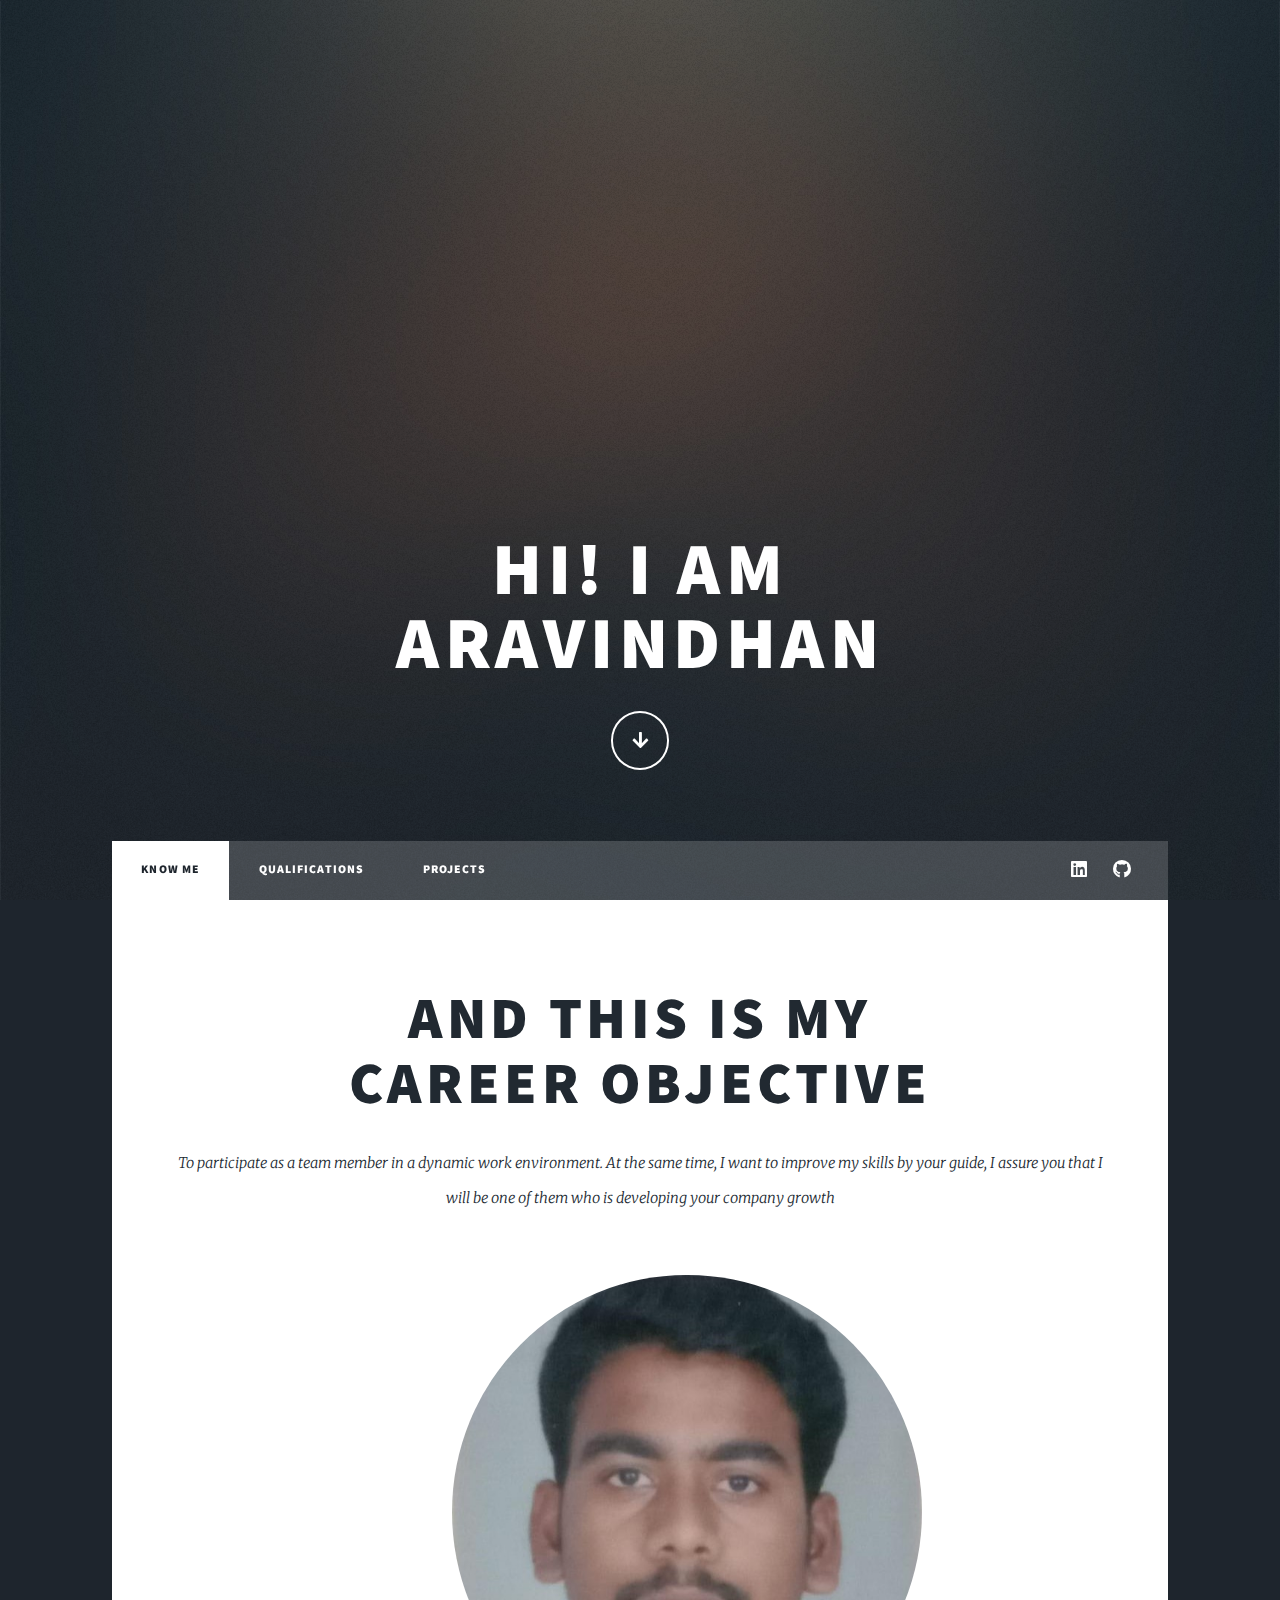
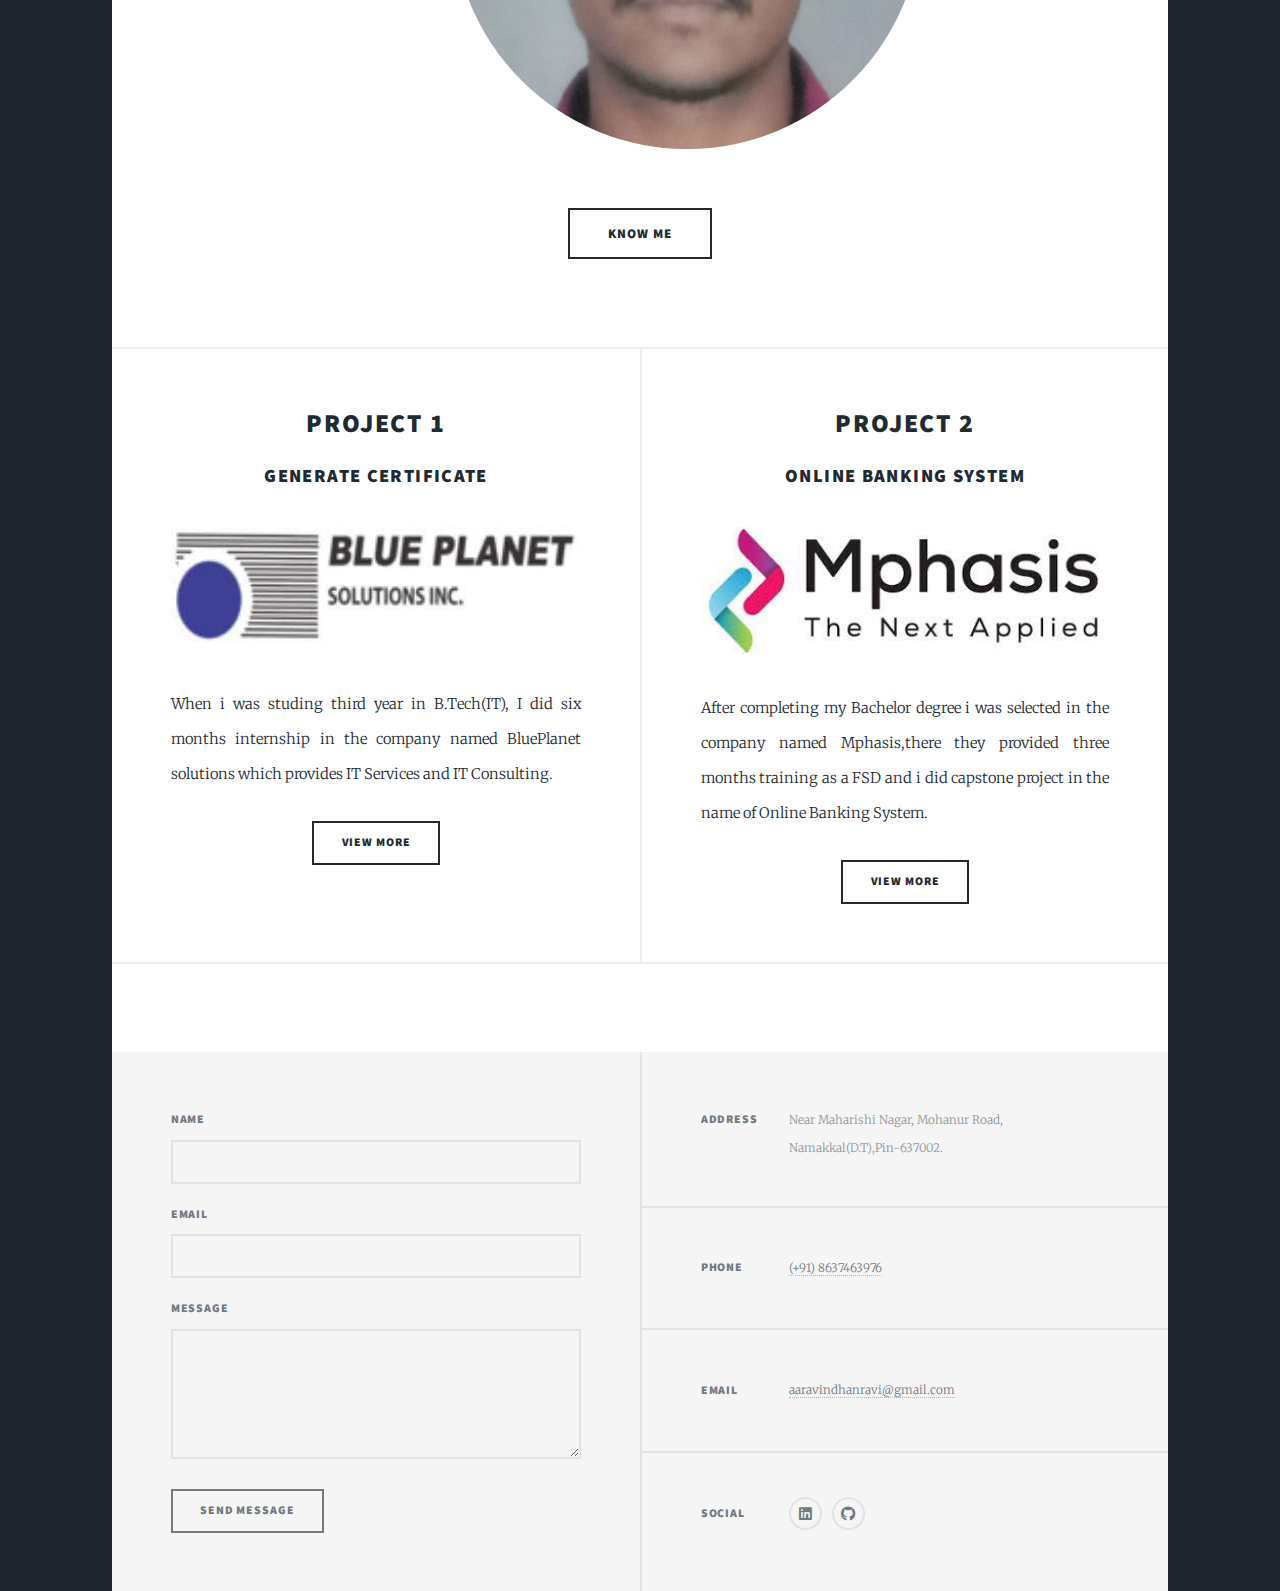
<file: index.html>
<!DOCTYPE HTML>
<!--
	Massively by HTML5 UP
	html5up.net | @ajlkn
	Free for personal and commercial use under the CCA 3.0 license (html5up.net/license)
-->
<html>
	<head>
		<title>Aravindhan Portfolio</title>
		<meta charset="utf-8" />
		<meta name="viewport" content="width=device-width, initial-scale=1, user-scalable=no" />
		<link rel="stylesheet" href="assets/css/main.css" />
		<noscript><link rel="stylesheet" href="assets/css/noscript.css" /></noscript>
	</head>
	<body class="is-preload">

		<!-- Wrapper -->
			<div id="wrapper" class="fade-in">

				<!-- Intro -->
					<div id="intro">
						<h1>Hi! I AM<br />
						Aravindhan</h1>
						<ul class="actions">
							<li><a href="#header" class="button icon solid solo fa-arrow-down scrolly">Continue</a></li>
						</ul>
					</div>

				<!-- Header -->
					<header id="header">
						<a href="index.html" class="logo">Welcome</a>
					</header>

				<!-- Nav -->
					<nav id="nav">
						<ul class="links">
							<li class="active"><a href="index.html">Know Me</a></li>
							<li><a href="generic.html">Qualifications</a></li>
							<li><a href="elements.html">Projects</a></li>
						</ul>
						<ul class="icons">
							<li><a href="https://www.linkedin.com/in/aravindhan-r-498037172" class="icon brands fa-linkedin"><span class="label">LinkedIn</span></a></li>
							<li><a href="https://github.com/Aravindhan-003" class="icon brands fa-github"><span class="label">GitHub</span></a></li>
						</ul>
					</nav>

				<!-- Main -->
					<div id="main">

						<!-- Featured Post -->
							<article class="post featured">
								<header class="major">
									<h2><a href="#">And this is My<br />
									Career Objective</a></h2>
									<p>To participate as a team member in a dynamic work environment. At the same time, I want to improve my skills by your guide, I assure you that I will be one of them who is developing your company growth</p>
								</header>
								<a href="#" class="image main"><img src="images/pic01.jpg" alt="profile_pic" /></a>
								<ul class="actions special">
									<li><a href="generic.html" class="button large">Know Me</a></li>
								</ul>
							</article>

						<!-- Posts -->
							<section class="posts">
								<article>
									<header>
										<h2><a href="#">Project 1<br /></h2>
										<h3>Generate Certificate</a></h3>
									</header>
									<a href="#" class="image fit"><img src="images/pic02.jpg" alt="company_name" /></a>
									<p>When i was studing third year in B.Tech(IT), I did six months internship in the company named BluePlanet solutions which provides IT Services and IT Consulting.</p>
									<ul class="actions special">
										<li><a href="elements.html" class="button">View More</a></li>
									</ul>
								</article>
								<article>
									<header>
										<h2><a href="#">Project 2<br /></h2>
										<h3>Online Banking System</a></h3>
									</header>
									<a href="#" class="image fit"><img src="images/pic03.jpg" alt="company_name" /></a>
									<p>After completing my Bachelor degree i was selected in the company named Mphasis,there they provided three months training as a FSD and i did capstone project in the name of Online Banking System.</p>
									<ul class="actions special">
										<li><a href="elements.html" class="button">View More</a></li>
									</ul>
								</article>
								
							</section>

						<!-- Footer -->
							<footer>
								
							</footer>

					</div>

				<!-- Footer -->
					<footer id="footer">
						<section>
							<form method="post" action="#">
								<div class="fields">
									<div class="field">
										<label for="name">Name</label>
										<input type="text" name="name" id="name" />
									</div>
									<div class="field">
										<label for="email">Email</label>
										<input type="text" name="email" id="email" />
									</div>
									<div class="field">
										<label for="message">Message</label>
										<textarea name="message" id="message" rows="3"></textarea>
									</div>
								</div>
								<ul class="actions">
									<li><input type="submit" value="Send Message" /></li>
								</ul>
							</form>
						</section>
						<section class="split contact">
							<section class="alt">
								<h3>Address</h3>
								<p>Near Maharishi Nagar, Mohanur Road,<br />
									 Namakkal(D.T),Pin-637002.</p>
							</section>
							<section>
								<h3>Phone</h3>
								<p><a href="#">(+91) 8637463976</a></p>
							</section>
							<section>
								<h3>Email</h3>
								<p><a href="#">aaravindhanravi@gmail.com</a></p>
							</section>
							<section>
								<h3>Social</h3>
								<ul class="icons alt">
									<li><a href="https://www.linkedin.com/in/aravindhan-r-498037172" class="icon brands fa-linkedin"><span class="label">LinkedIn</span></a></li>
							        <li><a href="https://github.com/Aravindhan-003" class="icon brands fa-github"><span class="label">GitHub</span></a></li>
								</ul>
							</section>
						</section>
					</footer>


			</div>

		<!-- Scripts -->
			<script src="assets/js/jquery.min.js"></script>
			<script src="assets/js/jquery.scrollex.min.js"></script>
			<script src="assets/js/jquery.scrolly.min.js"></script>
			<script src="assets/js/browser.min.js"></script>
			<script src="assets/js/breakpoints.min.js"></script>
			<script src="assets/js/util.js"></script>
			<script src="assets/js/main.js"></script>

	</body>
</html>
</file>
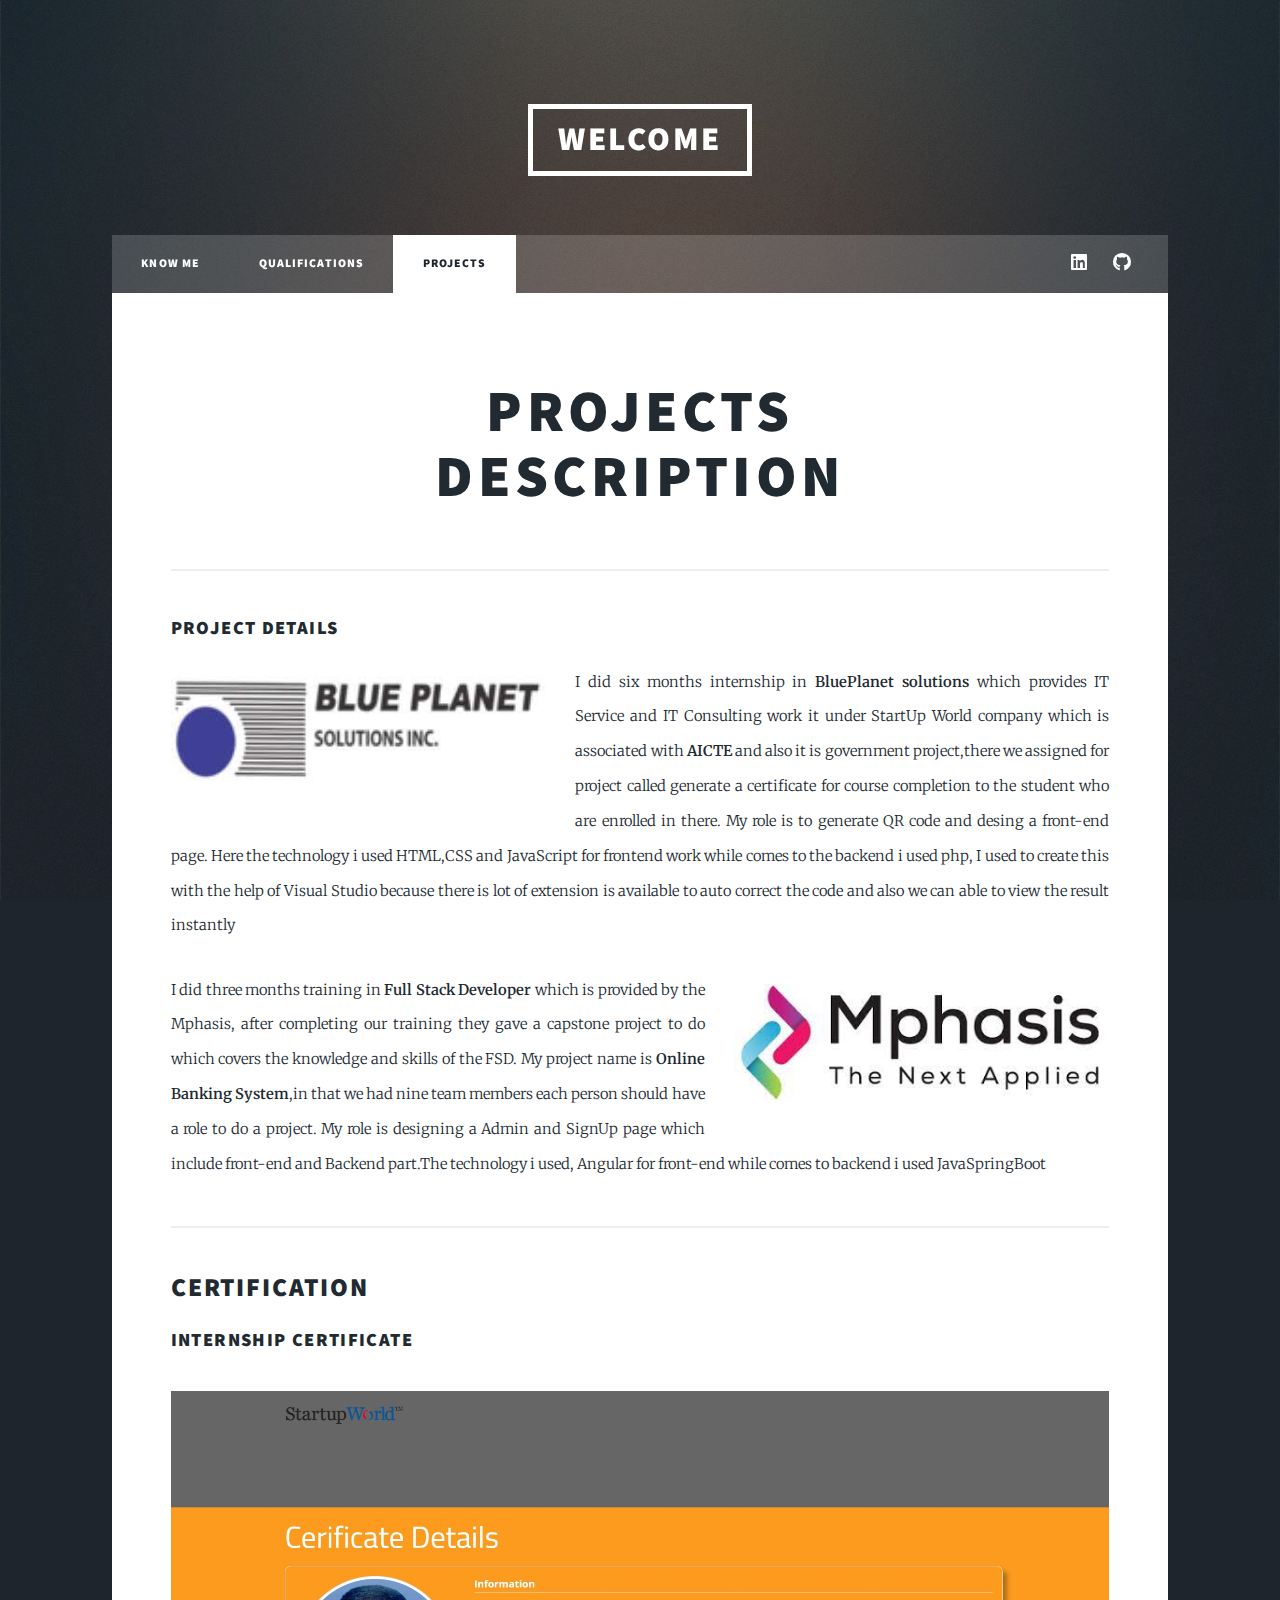
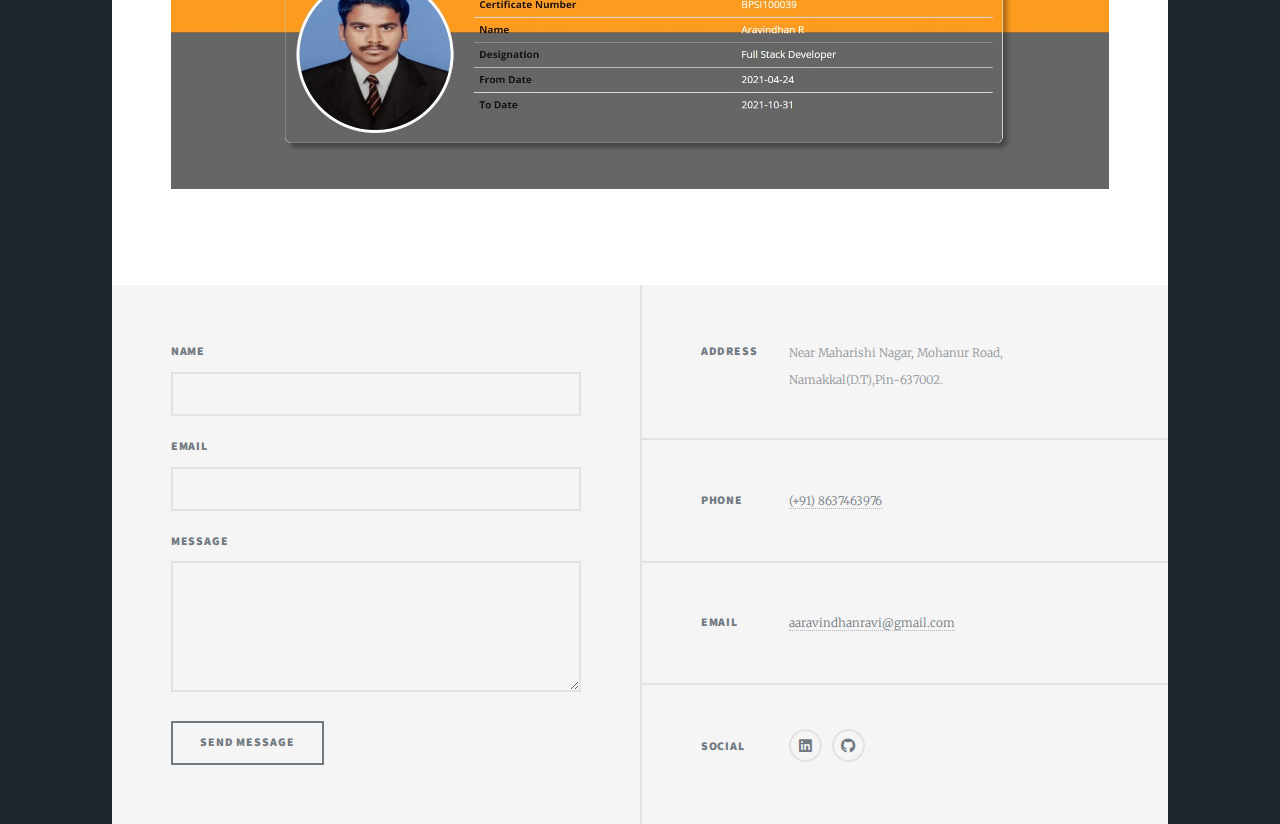
<file: elements.html>
<!DOCTYPE HTML>
<!--
	Massively by HTML5 UP
	html5up.net | @ajlkn
	Free for personal and commercial use under the CCA 3.0 license (html5up.net/license)
-->
<html>
	<head>
		<title>Project Full story</title>
		<meta charset="utf-8" />
		<meta name="viewport" content="width=device-width, initial-scale=1, user-scalable=no" />
		<link rel="stylesheet" href="assets/css/main.css" />
		<noscript><link rel="stylesheet" href="assets/css/noscript.css" /></noscript>
	</head>
	<body class="is-preload">

		<!-- Wrapper -->
			<div id="wrapper">

				<!-- Header -->
					<header id="header">
						<a href="index.html" class="logo">Welcome</a>
					</header>

				<!-- Nav -->
					<nav id="nav">
						<ul class="links">
							<li><a href="index.html">Know Me</a></li>
							<li><a href="generic.html">Qualifications</a></li>
							<li class="active"><a href="elements.html">Projects</a></li>
						</ul>
						<ul class="icons">
							<li><a href="https://www.linkedin.com/in/aravindhan-r-498037172" class="icon brands fa-linkedin"><span class="label">LinkedIn</span></a></li>
							<li><a href="https://github.com/Aravindhan-003" class="icon brands fa-github"><span class="label">GitHub</span></a></li>
						</ul>
					</nav>

				<!-- Main -->
					<div id="main">

						<!-- Post -->
							<section class="post">
								<header class="major">
									<h1>Projects<br />
									Description</h1>
								</header>
									<hr />

								<!--  -->
								
									<h3>Project Details</h3>
									<p><span class="image left"><img src="images/pic02.jpg" alt="company_name" /></span>I did six months internship in <b>BluePlanet solutions</b> which provides IT Service and IT Consulting work it under StartUp World company which is associated with <strong>AICTE</strong> and also it is government project,there we assigned for project called generate a certificate for course completion to the student who are enrolled in there. My role is to generate QR code and desing a front-end page. Here the technology i used HTML,CSS and JavaScript for frontend work while comes to the backend i used php, I used to create this with the help of Visual Studio because there is lot of extension is available to auto correct the code and also we can able to view the result instantly </p>
									<p><span class="image right"><img src="images/pic03.jpg" alt="company_name" /></span>I did three months training in <strong>Full Stack Developer</strong> which is provided by the Mphasis, after completing our training they gave a capstone project to do which covers the knowledge and skills of the FSD. My project name is <b>Online Banking System</b>,in that we had nine team members each person should have a role to do a project. My role is designing a Admin and SignUp page which include front-end and Backend part.The technology i used, Angular for front-end while comes to backend i used JavaSpringBoot</p>

									
									<hr />
									
									<!-- Image -->
									<h2>Certification</h2>

									<h3>internship Certificate</h3>
									<span class="image fit"><img src="images/pic04.jpg" alt="certificate_pic" /></span>

							</section>

					</div>

				<!-- Footer -->
					<footer id="footer">
						<section>
							<form method="post" action="#">
								<div class="fields">
									<div class="field">
										<label for="name">Name</label>
										<input type="text" name="name" id="name" />
									</div>
									<div class="field">
										<label for="email">Email</label>
										<input type="text" name="email" id="email" />
									</div>
									<div class="field">
										<label for="message">Message</label>
										<textarea name="message" id="message" rows="3"></textarea>
									</div>
								</div>
								<ul class="actions">
									<li><input type="submit" value="Send Message" /></li>
								</ul>
							</form>
						</section>
						<section class="split contact">
							<section class="alt">
								<h3>Address</h3>
								<p>Near Maharishi Nagar, Mohanur Road,<br />
									 Namakkal(D.T),Pin-637002.</p>
							</section>
							<section>
								<h3>Phone</h3>
								<p><a href="#">(+91) 8637463976</a></p>
							</section>
							<section>
								<h3>Email</h3>
								<p><a href="#">aaravindhanravi@gmail.com</a></p>
							</section>
							<section>
								<h3>Social</h3>
								<ul class="icons alt">
									<li><a href="https://www.linkedin.com/in/aravindhan-r-498037172" class="icon brands fa-linkedin"><span class="label">LinkedIn</span></a></li>
							        <li><a href="https://github.com/Aravindhan-003" class="icon brands fa-github"><span class="label">GitHub</span></a></li>
								</ul>
							</section>
						</section>
					</footer>
			</div>

		<!-- Scripts -->
			<script src="assets/js/jquery.min.js"></script>
			<script src="assets/js/jquery.scrollex.min.js"></script>
			<script src="assets/js/jquery.scrolly.min.js"></script>
			<script src="assets/js/browser.min.js"></script>
			<script src="assets/js/breakpoints.min.js"></script>
			<script src="assets/js/util.js"></script>
			<script src="assets/js/main.js"></script>

	</body>
</html>
</file>
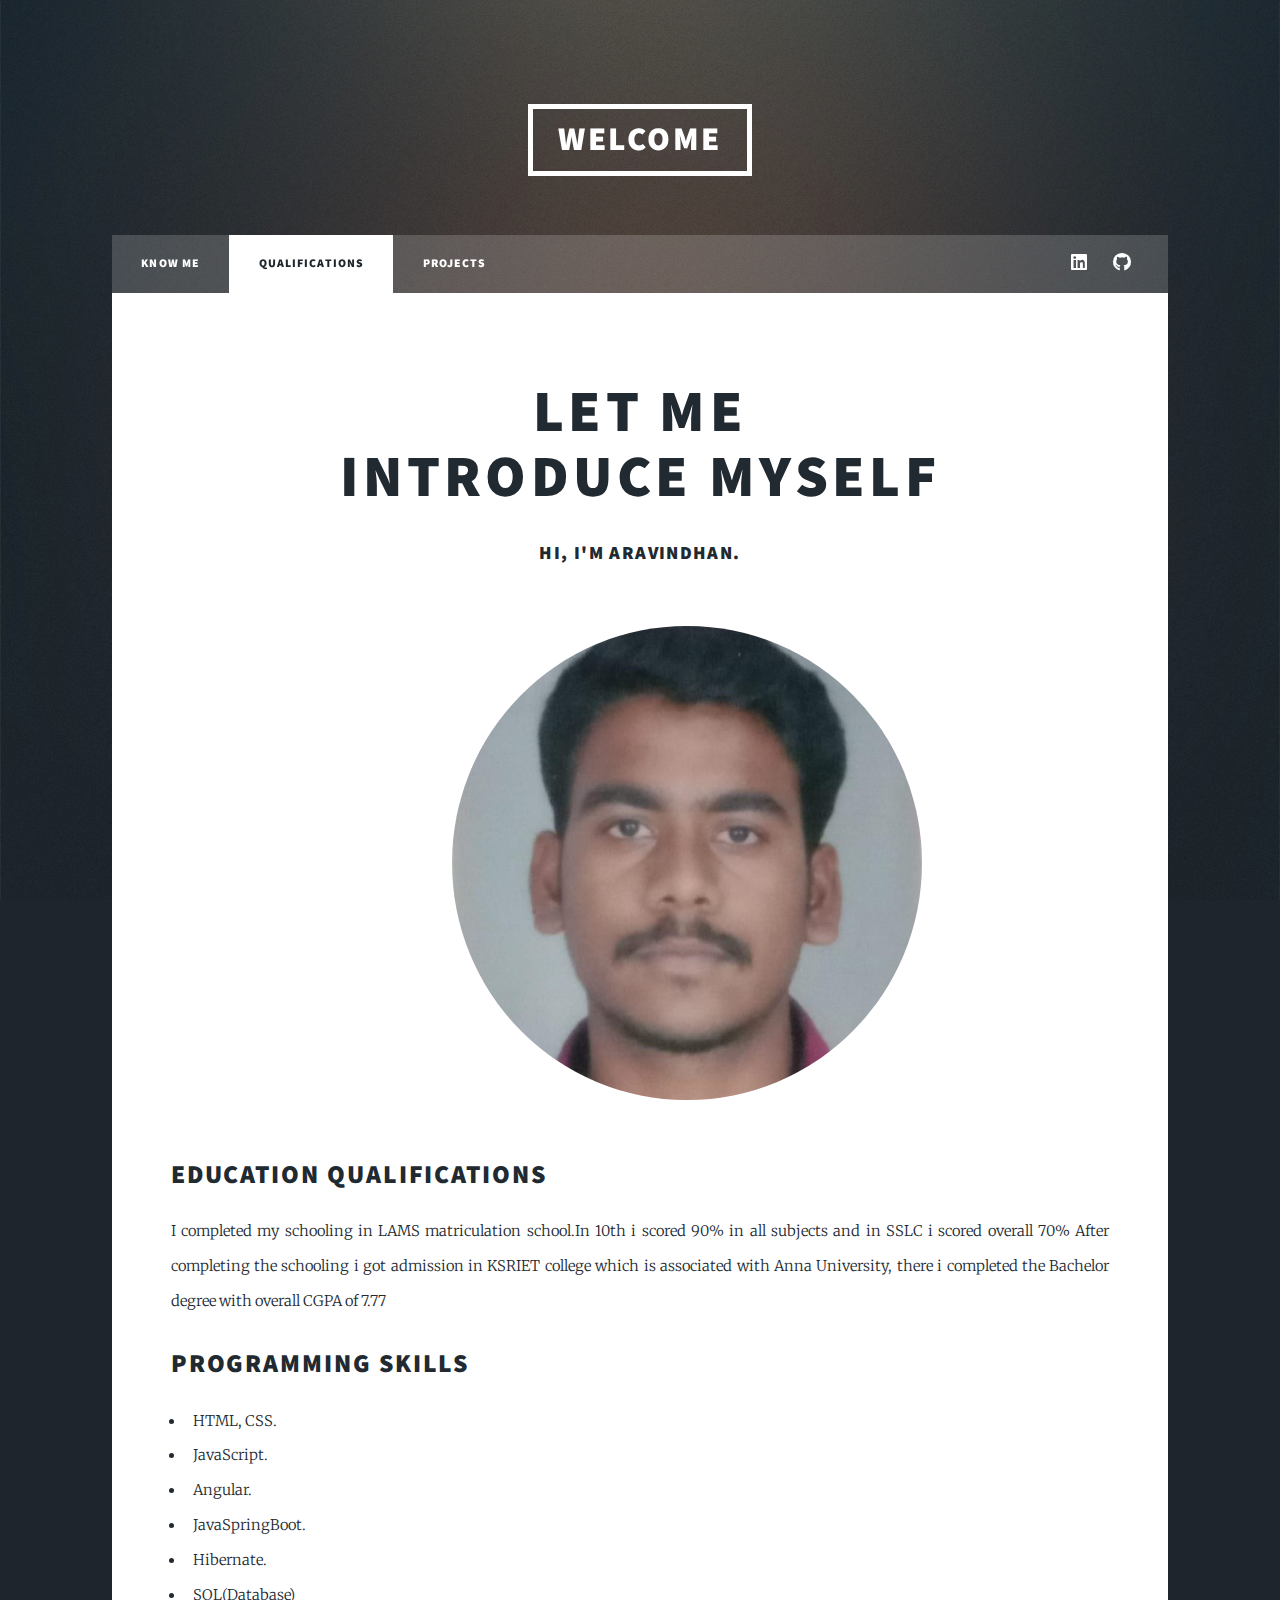
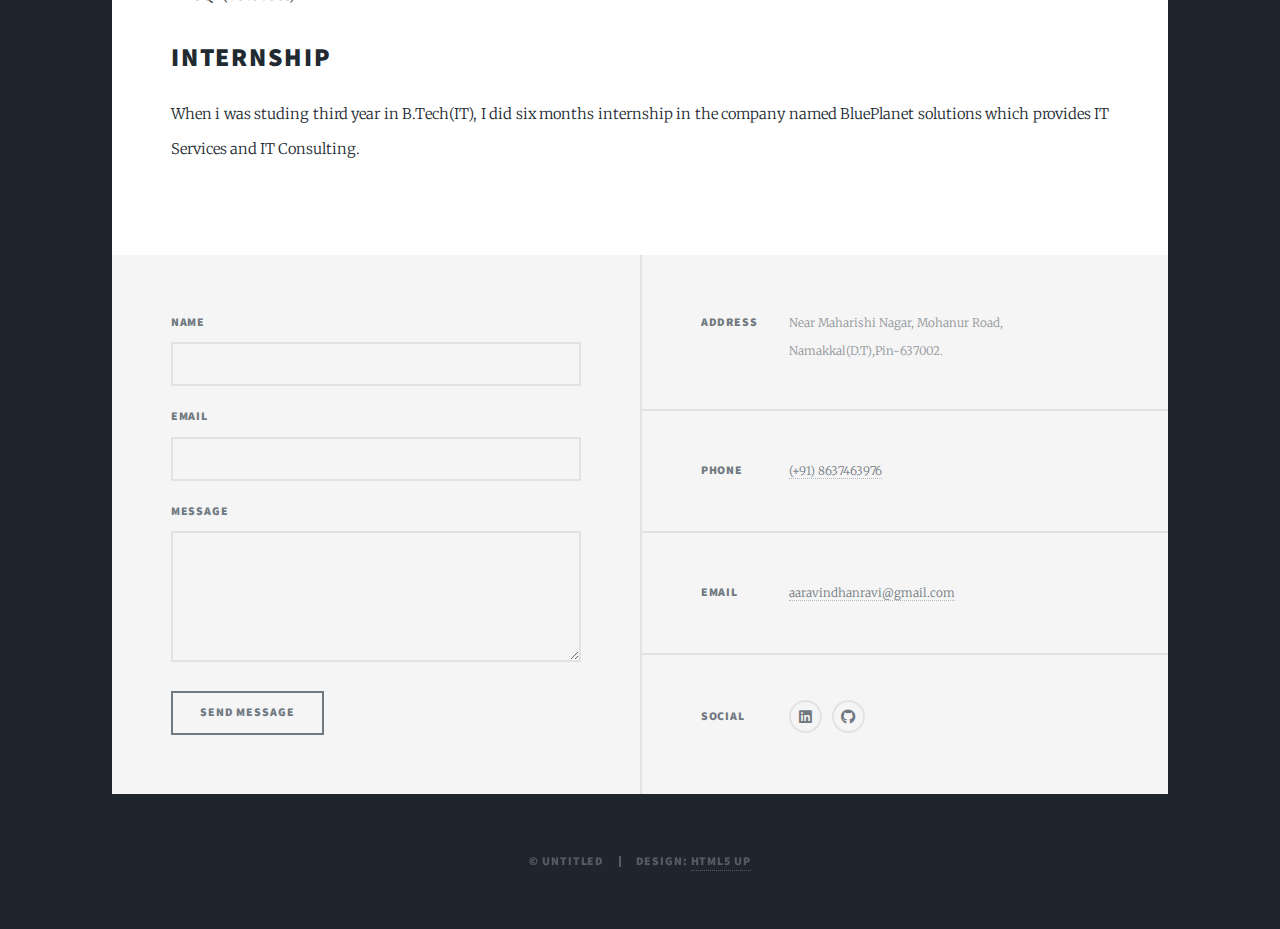
<file: generic.html>
<!DOCTYPE HTML>
<!--
	Massively by HTML5 UP
	html5up.net | @ajlkn
	Free for personal and commercial use under the CCA 3.0 license (html5up.net/license)
-->
<html>
	<head>
		<title>Generic Page - Massively by HTML5 UP</title>
		<meta charset="utf-8" />
		<meta name="viewport" content="width=device-width, initial-scale=1, user-scalable=no" />
		<link rel="stylesheet" href="assets/css/main.css" />
		<noscript><link rel="stylesheet" href="assets/css/noscript.css" /></noscript>
	</head>
	<body class="is-preload">

		<!-- Wrapper -->
			<div id="wrapper">

				<!-- Header -->
					<header id="header">
						<a href="index.html" class="logo">Welcome</a>
					</header>

				<!-- Nav -->
					<nav id="nav">
						<ul class="links">
							<li><a href="index.html">Know Me</a></li>
							<li class="active"><a href="generic.html">Qualifications</a></li>
							<li><a href="elements.html">Projects</a></li>
						</ul>
						<ul class="icons">
							<li><a href="https://www.linkedin.com/in/aravindhan-r-498037172" class="icon brands fa-linkedin"><span class="label">LinkedIn</span></a></li>
							<li><a href="https://github.com/Aravindhan-003" class="icon brands fa-github"><span class="label">GitHub</span></a></li>
						</ul>
					</nav>

				<!-- Main -->
					<div id="main">

						<!-- Post -->
							<section class="post">
								<header class="major">
									<h1>Let Me<br />
									Introduce Myself</h1>
									<h3>Hi, I'm Aravindhan.</h3>
								</header>
								<div class="image main"><img src="images/pic01.jpg" alt="" /></div>
								<h2>Education Qualifications</h2>
								<p>I completed my schooling in LAMS matriculation school.In 10th i scored 90% in all subjects and in SSLC i scored overall 70% After completing the schooling i got admission in KSRIET college which is associated with Anna University, there i completed the Bachelor degree with overall CGPA of 7.77 </p>

								<h2>Programming Skills</h2>
								<ul>
									<li>HTML, CSS.</li>
									<li>JavaScript.</li>
									<li>Angular.</li>
									<li>JavaSpringBoot.</li>
									<li>Hibernate.</li>
									<li>SQL(Database)</li>
								</ul>

								<h2>internship</h2>
								<p>When i was studing third year in B.Tech(IT), I did six months internship in the company named BluePlanet solutions which provides IT Services and IT Consulting.</p>
							</section>
<!-- -->
					</div>

				<!-- Footer -->
					<footer id="footer">
						<section>
							<form method="post" action="#">
								<div class="fields">
									<div class="field">
										<label for="name">Name</label>
										<input type="text" name="name" id="name" />
									</div>
									<div class="field">
										<label for="email">Email</label>
										<input type="text" name="email" id="email" />
									</div>
									<div class="field">
										<label for="message">Message</label>
										<textarea name="message" id="message" rows="3"></textarea>
									</div>
								</div>
								<ul class="actions">
									<li><input type="submit" value="Send Message" /></li>
								</ul>
							</form>
						</section>
						<section class="split contact">
							<section class="alt">
								<h3>Address</h3>
								<p>Near Maharishi Nagar, Mohanur Road,<br />
									 Namakkal(D.T),Pin-637002.</p>
							</section>
							<section>
								<h3>Phone</h3>
								<p><a href="#">(+91) 8637463976</a></p>
							</section>
							<section>
								<h3>Email</h3>
								<p><a href="#">aaravindhanravi@gmail.com</a></p>
							</section>
							<section>
								<h3>Social</h3>
								<ul class="icons alt">
									<li><a href="https://www.linkedin.com/in/aravindhan-r-498037172" class="icon brands fa-linkedin"><span class="label">LinkedIn</span></a></li>
							        <li><a href="https://github.com/Aravindhan-003" class="icon brands fa-github"><span class="label">GitHub</span></a></li>
								</ul>
							</section>
						</section>
					</footer>

				<!-- Copyright -->
					<div id="copyright">
						<ul><li>&copy; Untitled</li><li>Design: <a href="https://html5up.net">HTML5 UP</a></li></ul>
					</div>

			</div>

		<!-- Scripts -->
			<script src="assets/js/jquery.min.js"></script>
			<script src="assets/js/jquery.scrollex.min.js"></script>
			<script src="assets/js/jquery.scrolly.min.js"></script>
			<script src="assets/js/browser.min.js"></script>
			<script src="assets/js/breakpoints.min.js"></script>
			<script src="assets/js/util.js"></script>
			<script src="assets/js/main.js"></script>

	</body>
</html>
</file>
<file: assets/css/main.css>
@import url(fontawesome-all.min.css);
@import url("https://fonts.googleapis.com/css?family=Merriweather:300,700,300italic,700italic|Source+Sans+Pro:900");

/*
	Massively by HTML5 UP
	html5up.net | @ajlkn
	Free for personal and commercial use under the CCA 3.0 license (html5up.net/license)
*/

html, body, div, span, applet, object,
iframe, h1, h2, h3, h4, h5, h6, p, blockquote,
pre, a, abbr, acronym, address, big, cite,
code, del, dfn, em, img, ins, kbd, q, s, samp,
small, strike, strong, sub, sup, tt, var, b,
u, i, center, dl, dt, dd, ol, ul, li, fieldset,
form, label, legend, table, caption, tbody,
tfoot, thead, tr, th, td, article, aside,
canvas, details, embed, figure, figcaption,
footer, header, hgroup, menu, nav, output, ruby,
section, summary, time, mark, audio, video {
	margin: 0;
	padding: 0;
	border: 0;
	font-size: 100%;
	font: inherit;
	vertical-align: baseline;}

article, aside, details, figcaption, figure,
footer, header, hgroup, menu, nav, section {
	display: block;}

body {
	line-height: 1;
}

ol, ul {
	list-style: none;
}

blockquote, q {
	quotes: none;
}

	blockquote:before, blockquote:after, q:before, q:after {
		content: '';
		content: none;
	}

table {
	border-collapse: collapse;
	border-spacing: 0;
}

body {
	-webkit-text-size-adjust: none;
}

mark {
	background-color: transparent;
	color: inherit;
}

input::-moz-focus-inner {
	border: 0;
	padding: 0;
}

input, select, textarea {
	-moz-appearance: none;
	-webkit-appearance: none;
	-ms-appearance: none;
	appearance: none;
}

/* Basic */

	@-ms-viewport {
		width: device-width;
	}

	body {
		-ms-overflow-style: scrollbar;
	}

	@media screen and (max-width: 480px) {

		html, body {
			min-width: 320px;
		}

	}

	html {
		box-sizing: border-box;
	}

	*, *:before, *:after {
		box-sizing: inherit;
	}

	body {
		background-color: #1e252d;
	}

		body.is-preload *, body.is-preload *:before, body.is-preload *:after {
			-moz-animation: none !important;
			-webkit-animation: none !important;
			-ms-animation: none !important;
			animation: none !important;
			-moz-transition: none !important;
			-webkit-transition: none !important;
			-ms-transition: none !important;
			transition: none !important;
		}

/* Type */

	html {
		font-size: 16pt;
	}

		@media screen and (max-width: 1680px) {

			html {
				font-size: 12pt;
			}

		}

		@media screen and (max-width: 1280px) {

			html {
				font-size: 11pt;
			}

		}

		@media screen and (max-width: 360px) {

			html {
				font-size: 10pt;
			}

		}

	body {
		color: #212931;
	}

	body, input, select, textarea {
		font-family: "Merriweather", Georgia, serif;
		font-weight: 300;
		font-size: 1rem;
		line-height: 2.375;
	}

	a {
		-moz-transition: color 0.2s ease-in-out, background-color 0.2s ease-in-out, border-color 0.2s ease-in-out, box-shadow 0.2s ease-in-out;
		-webkit-transition: color 0.2s ease-in-out, background-color 0.2s ease-in-out, border-color 0.2s ease-in-out, box-shadow 0.2s ease-in-out;
		-ms-transition: color 0.2s ease-in-out, background-color 0.2s ease-in-out, border-color 0.2s ease-in-out, box-shadow 0.2s ease-in-out;
		transition: color 0.2s ease-in-out, background-color 0.2s ease-in-out, border-color 0.2s ease-in-out, box-shadow 0.2s ease-in-out;
		border-bottom: dotted 1px;
		text-decoration: none;
	}

		a:hover {
			border-bottom-color: transparent;
		}

	strong, b {
		font-weight: 600;
	}

	em, i {
		font-style: italic;
	}

	p {
		text-align: justify;
		margin: 0 0 2rem 0;
	}

	h1, h2, h3, h4, h5, h6 {
		font-family: "Source Sans Pro", Helvetica, sans-serif;
		font-weight: 900;
		line-height: 1.5;
		letter-spacing: 0.075em;
		text-transform: uppercase;
		margin: 0 0 1rem 0;
	}

		h1 a, h2 a, h3 a, h4 a, h5 a, h6 a {
			border-bottom: 0;
			color: inherit;
			text-decoration: none;
		}

	h1 {
		font-size: 4rem;
		line-height: 1.1;
		margin: 0 0 2rem 0;
	}

	h2 {
		font-size: 1.75rem;
		line-height: 1.3;
		margin: 0 0 1.5rem 0;
	}

	h3 {
		font-size: 1.25rem;
		margin: 0 0 1.5rem 0;
	}

	h4 {
		font-size: 1rem;
	}

	h5 {
		font-size: 0.9rem;
	}

	h6 {
		font-size: 0.8rem;
	}

	sub {
		font-size: 0.8rem;
		position: relative;
		top: 0.5rem;
	}

	sup {
		font-size: 0.8rem;
		position: relative;
		top: -0.5rem;
	}

	blockquote {
		border-left: solid 4px;
		font-style: italic;
		margin: 0 0 2rem 0;
		padding: 0.5rem 0 0.5rem 2rem;
	}

	code {
		border: solid 2px;
		font-family: "Courier New", monospace;
		font-size: 0.9rem;
		margin: 0 0.25rem;
		padding: 0.25rem 0.65rem;
	}

	pre {
		-webkit-overflow-scrolling: touch;
		font-family: "Courier New", monospace;
		font-size: 0.9rem;
		margin: 0 0 2rem 0;
	}

		pre code {
			display: block;
			line-height: 1.75;
			padding: 1rem 1.5rem;
			overflow-x: auto;
		}

	hr {
		border: 0;
		border-bottom: solid 2px;
		margin: 3rem 0;
	}

		hr.major {
			margin: 5rem 0;
		}

	.align-left {
		text-align: left;
	}

	.align-center {
		text-align: center;
	}

	.align-right {
		text-align: right;
	}

	input, select, textarea {
		color: #212931;
	}

	a {
		color: #212931;
		border-bottom-color: rgba(33, 41, 49, 0.5);
	}

		a:hover {
			border-bottom-color: transparent;
			color: #18bfef !important;
		}

	strong, b {
		color: #212931;
	}

	h1, h2, h3, h4, h5, h6 {
		color: #212931;
	}

	blockquote {
		border-left-color: #eeeeee;
	}

	code {
		background: rgba(220, 220, 220, 0.25);
		border-color: #eeeeee;
	}

	hr {
		border-bottom-color: #eeeeee;
	}

/* Row */

	.row {
		display: flex;
		flex-wrap: wrap;
		box-sizing: border-box;
		align-items: stretch;
	}

		.row > * {
			box-sizing: border-box;
		}

		.row.gtr-uniform > * > :last-child {
			margin-bottom: 0;
		}

		.row.aln-left {
			justify-content: flex-start;
		}

		.row.aln-center {
			justify-content: center;
		}

		.row.aln-right {
			justify-content: flex-end;
		}

		.row.aln-top {
			align-items: flex-start;
		}

		.row.aln-middle {
			align-items: center;
		}

		.row.aln-bottom {
			align-items: flex-end;
		}

		.row > .imp {
			order: -1;
		}

		.row > .col-1 {
			width: 8.33333%;
		}

		.row > .off-1 {
			margin-left: 8.33333%;
		}

		.row > .col-2 {
			width: 16.66667%;
		}

		.row > .off-2 {
			margin-left: 16.66667%;
		}

		.row > .col-3 {
			width: 25%;
		}

		.row > .off-3 {
			margin-left: 25%;
		}

		.row > .col-4 {
			width: 33.33333%;
		}

		.row > .off-4 {
			margin-left: 33.33333%;
		}

		.row > .col-5 {
			width: 41.66667%;
		}

		.row > .off-5 {
			margin-left: 41.66667%;
		}

		.row > .col-6 {
			width: 50%;
		}

		.row > .off-6 {
			margin-left: 50%;
		}

		.row > .col-7 {
			width: 58.33333%;
		}

		.row > .off-7 {
			margin-left: 58.33333%;
		}

		.row > .col-8 {
			width: 66.66667%;
		}

		.row > .off-8 {
			margin-left: 66.66667%;
		}

		.row > .col-9 {
			width: 75%;
		}

		.row > .off-9 {
			margin-left: 75%;
		}

		.row > .col-10 {
			width: 83.33333%;
		}

		.row > .off-10 {
			margin-left: 83.33333%;
		}

		.row > .col-11 {
			width: 91.66667%;
		}

		.row > .off-11 {
			margin-left: 91.66667%;
		}

		.row > .col-12 {
			width: 100%;
		}

		.row > .off-12 {
			margin-left: 100%;
		}

		.row.gtr-0 {
			margin-top: 0;
			margin-left: 0rem;
		}

			.row.gtr-0 > * {
				padding: 0 0 0 0rem;
			}

			.row.gtr-0.gtr-uniform {
				margin-top: 0rem;
			}

				.row.gtr-0.gtr-uniform > * {
					padding-top: 0rem;
				}

		.row.gtr-25 {
			margin-top: 0;
			margin-left: -0.375rem;
		}

			.row.gtr-25 > * {
				padding: 0 0 0 0.375rem;
			}

			.row.gtr-25.gtr-uniform {
				margin-top: -0.375rem;
			}

				.row.gtr-25.gtr-uniform > * {
					padding-top: 0.375rem;
				}

		.row.gtr-50 {
			margin-top: 0;
			margin-left: -0.75rem;
		}

			.row.gtr-50 > * {
				padding: 0 0 0 0.75rem;
			}

			.row.gtr-50.gtr-uniform {
				margin-top: -0.75rem;
			}

				.row.gtr-50.gtr-uniform > * {
					padding-top: 0.75rem;
				}

		.row {
			margin-top: 0;
			margin-left: -1.5rem;
		}

			.row > * {
				padding: 0 0 0 1.5rem;
			}

			.row.gtr-uniform {
				margin-top: -1.5rem;
			}

				.row.gtr-uniform > * {
					padding-top: 1.5rem;
				}

		.row.gtr-150 {
			margin-top: 0;
			margin-left: -2.25rem;
		}

			.row.gtr-150 > * {
				padding: 0 0 0 2.25rem;
			}

			.row.gtr-150.gtr-uniform {
				margin-top: -2.25rem;
			}

				.row.gtr-150.gtr-uniform > * {
					padding-top: 2.25rem;
				}

		.row.gtr-200 {
			margin-top: 0;
			margin-left: -3rem;
		}

			.row.gtr-200 > * {
				padding: 0 0 0 3rem;
			}

			.row.gtr-200.gtr-uniform {
				margin-top: -3rem;
			}

				.row.gtr-200.gtr-uniform > * {
					padding-top: 3rem;
				}

		@media screen and (max-width: 1680px) {

			.row {
				display: flex;
				flex-wrap: wrap;
				box-sizing: border-box;
				align-items: stretch;
			}

				.row > * {
					box-sizing: border-box;
				}

				.row.gtr-uniform > * > :last-child {
					margin-bottom: 0;
				}

				.row.aln-left {
					justify-content: flex-start;
				}

				.row.aln-center {
					justify-content: center;
				}

				.row.aln-right {
					justify-content: flex-end;
				}

				.row.aln-top {
					align-items: flex-start;
				}

				.row.aln-middle {
					align-items: center;
				}

				.row.aln-bottom {
					align-items: flex-end;
				}

				.row > .imp-xlarge {
					order: -1;
				}

				.row > .col-1-xlarge {
					width: 8.33333%;
				}

				.row > .off-1-xlarge {
					margin-left: 8.33333%;
				}

				.row > .col-2-xlarge {
					width: 16.66667%;
				}

				.row > .off-2-xlarge {
					margin-left: 16.66667%;
				}

				.row > .col-3-xlarge {
					width: 25%;
				}

				.row > .off-3-xlarge {
					margin-left: 25%;
				}

				.row > .col-4-xlarge {
					width: 33.33333%;
				}

				.row > .off-4-xlarge {
					margin-left: 33.33333%;
				}

				.row > .col-5-xlarge {
					width: 41.66667%;
				}

				.row > .off-5-xlarge {
					margin-left: 41.66667%;
				}

				.row > .col-6-xlarge {
					width: 50%;
				}

				.row > .off-6-xlarge {
					margin-left: 50%;
				}

				.row > .col-7-xlarge {
					width: 58.33333%;
				}

				.row > .off-7-xlarge {
					margin-left: 58.33333%;
				}

				.row > .col-8-xlarge {
					width: 66.66667%;
				}

				.row > .off-8-xlarge {
					margin-left: 66.66667%;
				}

				.row > .col-9-xlarge {
					width: 75%;
				}

				.row > .off-9-xlarge {
					margin-left: 75%;
				}

				.row > .col-10-xlarge {
					width: 83.33333%;
				}

				.row > .off-10-xlarge {
					margin-left: 83.33333%;
				}

				.row > .col-11-xlarge {
					width: 91.66667%;
				}

				.row > .off-11-xlarge {
					margin-left: 91.66667%;
				}

				.row > .col-12-xlarge {
					width: 100%;
				}

				.row > .off-12-xlarge {
					margin-left: 100%;
				}

				.row.gtr-0 {
					margin-top: 0;
					margin-left: 0rem;
				}

					.row.gtr-0 > * {
						padding: 0 0 0 0rem;
					}

					.row.gtr-0.gtr-uniform {
						margin-top: 0rem;
					}

						.row.gtr-0.gtr-uniform > * {
							padding-top: 0rem;
						}

				.row.gtr-25 {
					margin-top: 0;
					margin-left: -0.375rem;
				}

					.row.gtr-25 > * {
						padding: 0 0 0 0.375rem;
					}

					.row.gtr-25.gtr-uniform {
						margin-top: -0.375rem;
					}

						.row.gtr-25.gtr-uniform > * {
							padding-top: 0.375rem;
						}

				.row.gtr-50 {
					margin-top: 0;
					margin-left: -0.75rem;
				}

					.row.gtr-50 > * {
						padding: 0 0 0 0.75rem;
					}

					.row.gtr-50.gtr-uniform {
						margin-top: -0.75rem;
					}

						.row.gtr-50.gtr-uniform > * {
							padding-top: 0.75rem;
						}

				.row {
					margin-top: 0;
					margin-left: -1.5rem;
				}

					.row > * {
						padding: 0 0 0 1.5rem;
					}

					.row.gtr-uniform {
						margin-top: -1.5rem;
					}

						.row.gtr-uniform > * {
							padding-top: 1.5rem;
						}

				.row.gtr-150 {
					margin-top: 0;
					margin-left: -2.25rem;
				}

					.row.gtr-150 > * {
						padding: 0 0 0 2.25rem;
					}

					.row.gtr-150.gtr-uniform {
						margin-top: -2.25rem;
					}

						.row.gtr-150.gtr-uniform > * {
							padding-top: 2.25rem;
						}

				.row.gtr-200 {
					margin-top: 0;
					margin-left: -3rem;
				}

					.row.gtr-200 > * {
						padding: 0 0 0 3rem;
					}

					.row.gtr-200.gtr-uniform {
						margin-top: -3rem;
					}

						.row.gtr-200.gtr-uniform > * {
							padding-top: 3rem;
						}

		}

		@media screen and (max-width: 1280px) {

			.row {
				display: flex;
				flex-wrap: wrap;
				box-sizing: border-box;
				align-items: stretch;
			}

				.row > * {
					box-sizing: border-box;
				}

				.row.gtr-uniform > * > :last-child {
					margin-bottom: 0;
				}

				.row.aln-left {
					justify-content: flex-start;
				}

				.row.aln-center {
					justify-content: center;
				}

				.row.aln-right {
					justify-content: flex-end;
				}

				.row.aln-top {
					align-items: flex-start;
				}

				.row.aln-middle {
					align-items: center;
				}

				.row.aln-bottom {
					align-items: flex-end;
				}

				.row > .imp-large {
					order: -1;
				}

				.row > .col-1-large {
					width: 8.33333%;
				}

				.row > .off-1-large {
					margin-left: 8.33333%;
				}

				.row > .col-2-large {
					width: 16.66667%;
				}

				.row > .off-2-large {
					margin-left: 16.66667%;
				}

				.row > .col-3-large {
					width: 25%;
				}

				.row > .off-3-large {
					margin-left: 25%;
				}

				.row > .col-4-large {
					width: 33.33333%;
				}

				.row > .off-4-large {
					margin-left: 33.33333%;
				}

				.row > .col-5-large {
					width: 41.66667%;
				}

				.row > .off-5-large {
					margin-left: 41.66667%;
				}

				.row > .col-6-large {
					width: 50%;
				}

				.row > .off-6-large {
					margin-left: 50%;
				}

				.row > .col-7-large {
					width: 58.33333%;
				}

				.row > .off-7-large {
					margin-left: 58.33333%;
				}

				.row > .col-8-large {
					width: 66.66667%;
				}

				.row > .off-8-large {
					margin-left: 66.66667%;
				}

				.row > .col-9-large {
					width: 75%;
				}

				.row > .off-9-large {
					margin-left: 75%;
				}

				.row > .col-10-large {
					width: 83.33333%;
				}

				.row > .off-10-large {
					margin-left: 83.33333%;
				}

				.row > .col-11-large {
					width: 91.66667%;
				}

				.row > .off-11-large {
					margin-left: 91.66667%;
				}

				.row > .col-12-large {
					width: 100%;
				}

				.row > .off-12-large {
					margin-left: 100%;
				}

				.row.gtr-0 {
					margin-top: 0;
					margin-left: 0rem;
				}

					.row.gtr-0 > * {
						padding: 0 0 0 0rem;
					}

					.row.gtr-0.gtr-uniform {
						margin-top: 0rem;
					}

						.row.gtr-0.gtr-uniform > * {
							padding-top: 0rem;
						}

				.row.gtr-25 {
					margin-top: 0;
					margin-left: -0.375rem;
				}

					.row.gtr-25 > * {
						padding: 0 0 0 0.375rem;
					}

					.row.gtr-25.gtr-uniform {
						margin-top: -0.375rem;
					}

						.row.gtr-25.gtr-uniform > * {
							padding-top: 0.375rem;
						}

				.row.gtr-50 {
					margin-top: 0;
					margin-left: -0.75rem;
				}

					.row.gtr-50 > * {
						padding: 0 0 0 0.75rem;
					}

					.row.gtr-50.gtr-uniform {
						margin-top: -0.75rem;
					}

						.row.gtr-50.gtr-uniform > * {
							padding-top: 0.75rem;
						}

				.row {
					margin-top: 0;
					margin-left: -1.5rem;
				}

					.row > * {
						padding: 0 0 0 1.5rem;
					}

					.row.gtr-uniform {
						margin-top: -1.5rem;
					}

						.row.gtr-uniform > * {
							padding-top: 1.5rem;
						}

				.row.gtr-150 {
					margin-top: 0;
					margin-left: -2.25rem;
				}

					.row.gtr-150 > * {
						padding: 0 0 0 2.25rem;
					}

					.row.gtr-150.gtr-uniform {
						margin-top: -2.25rem;
					}

						.row.gtr-150.gtr-uniform > * {
							padding-top: 2.25rem;
						}

				.row.gtr-200 {
					margin-top: 0;
					margin-left: -3rem;
				}

					.row.gtr-200 > * {
						padding: 0 0 0 3rem;
					}

					.row.gtr-200.gtr-uniform {
						margin-top: -3rem;
					}

						.row.gtr-200.gtr-uniform > * {
							padding-top: 3rem;
						}

		}

		@media screen and (max-width: 980px) {

			.row {
				display: flex;
				flex-wrap: wrap;
				box-sizing: border-box;
				align-items: stretch;
			}

				.row > * {
					box-sizing: border-box;
				}

				.row.gtr-uniform > * > :last-child {
					margin-bottom: 0;
				}

				.row.aln-left {
					justify-content: flex-start;
				}

				.row.aln-center {
					justify-content: center;
				}

				.row.aln-right {
					justify-content: flex-end;
				}

				.row.aln-top {
					align-items: flex-start;
				}

				.row.aln-middle {
					align-items: center;
				}

				.row.aln-bottom {
					align-items: flex-end;
				}

				.row > .imp-medium {
					order: -1;
				}

				.row > .col-1-medium {
					width: 8.33333%;
				}

				.row > .off-1-medium {
					margin-left: 8.33333%;
				}

				.row > .col-2-medium {
					width: 16.66667%;
				}

				.row > .off-2-medium {
					margin-left: 16.66667%;
				}

				.row > .col-3-medium {
					width: 25%;
				}

				.row > .off-3-medium {
					margin-left: 25%;
				}

				.row > .col-4-medium {
					width: 33.33333%;
				}

				.row > .off-4-medium {
					margin-left: 33.33333%;
				}

				.row > .col-5-medium {
					width: 41.66667%;
				}

				.row > .off-5-medium {
					margin-left: 41.66667%;
				}

				.row > .col-6-medium {
					width: 50%;
				}

				.row > .off-6-medium {
					margin-left: 50%;
				}

				.row > .col-7-medium {
					width: 58.33333%;
				}

				.row > .off-7-medium {
					margin-left: 58.33333%;
				}

				.row > .col-8-medium {
					width: 66.66667%;
				}

				.row > .off-8-medium {
					margin-left: 66.66667%;
				}

				.row > .col-9-medium {
					width: 75%;
				}

				.row > .off-9-medium {
					margin-left: 75%;
				}

				.row > .col-10-medium {
					width: 83.33333%;
				}

				.row > .off-10-medium {
					margin-left: 83.33333%;
				}

				.row > .col-11-medium {
					width: 91.66667%;
				}

				.row > .off-11-medium {
					margin-left: 91.66667%;
				}

				.row > .col-12-medium {
					width: 100%;
				}

				.row > .off-12-medium {
					margin-left: 100%;
				}

				.row.gtr-0 {
					margin-top: 0;
					margin-left: 0rem;
				}

					.row.gtr-0 > * {
						padding: 0 0 0 0rem;
					}

					.row.gtr-0.gtr-uniform {
						margin-top: 0rem;
					}

						.row.gtr-0.gtr-uniform > * {
							padding-top: 0rem;
						}

				.row.gtr-25 {
					margin-top: 0;
					margin-left: -0.375rem;
				}

					.row.gtr-25 > * {
						padding: 0 0 0 0.375rem;
					}

					.row.gtr-25.gtr-uniform {
						margin-top: -0.375rem;
					}

						.row.gtr-25.gtr-uniform > * {
							padding-top: 0.375rem;
						}

				.row.gtr-50 {
					margin-top: 0;
					margin-left: -0.75rem;
				}

					.row.gtr-50 > * {
						padding: 0 0 0 0.75rem;
					}

					.row.gtr-50.gtr-uniform {
						margin-top: -0.75rem;
					}

						.row.gtr-50.gtr-uniform > * {
							padding-top: 0.75rem;
						}

				.row {
					margin-top: 0;
					margin-left: -1.5rem;
				}

					.row > * {
						padding: 0 0 0 1.5rem;
					}

					.row.gtr-uniform {
						margin-top: -1.5rem;
					}

						.row.gtr-uniform > * {
							padding-top: 1.5rem;
						}

				.row.gtr-150 {
					margin-top: 0;
					margin-left: -2.25rem;
				}

					.row.gtr-150 > * {
						padding: 0 0 0 2.25rem;
					}

					.row.gtr-150.gtr-uniform {
						margin-top: -2.25rem;
					}

						.row.gtr-150.gtr-uniform > * {
							padding-top: 2.25rem;
						}

				.row.gtr-200 {
					margin-top: 0;
					margin-left: -3rem;
				}

					.row.gtr-200 > * {
						padding: 0 0 0 3rem;
					}

					.row.gtr-200.gtr-uniform {
						margin-top: -3rem;
					}

						.row.gtr-200.gtr-uniform > * {
							padding-top: 3rem;
						}

		}

		@media screen and (max-width: 736px) {

			.row {
				display: flex;
				flex-wrap: wrap;
				box-sizing: border-box;
				align-items: stretch;
			}

				.row > * {
					box-sizing: border-box;
				}

				.row.gtr-uniform > * > :last-child {
					margin-bottom: 0;
				}

				.row.aln-left {
					justify-content: flex-start;
				}

				.row.aln-center {
					justify-content: center;
				}

				.row.aln-right {
					justify-content: flex-end;
				}

				.row.aln-top {
					align-items: flex-start;
				}

				.row.aln-middle {
					align-items: center;
				}

				.row.aln-bottom {
					align-items: flex-end;
				}

				.row > .imp-small {
					order: -1;
				}

				.row > .col-1-small {
					width: 8.33333%;
				}

				.row > .off-1-small {
					margin-left: 8.33333%;
				}

				.row > .col-2-small {
					width: 16.66667%;
				}

				.row > .off-2-small {
					margin-left: 16.66667%;
				}

				.row > .col-3-small {
					width: 25%;
				}

				.row > .off-3-small {
					margin-left: 25%;
				}

				.row > .col-4-small {
					width: 33.33333%;
				}

				.row > .off-4-small {
					margin-left: 33.33333%;
				}

				.row > .col-5-small {
					width: 41.66667%;
				}

				.row > .off-5-small {
					margin-left: 41.66667%;
				}

				.row > .col-6-small {
					width: 50%;
				}

				.row > .off-6-small {
					margin-left: 50%;
				}

				.row > .col-7-small {
					width: 58.33333%;
				}

				.row > .off-7-small {
					margin-left: 58.33333%;
				}

				.row > .col-8-small {
					width: 66.66667%;
				}

				.row > .off-8-small {
					margin-left: 66.66667%;
				}

				.row > .col-9-small {
					width: 75%;
				}

				.row > .off-9-small {
					margin-left: 75%;
				}

				.row > .col-10-small {
					width: 83.33333%;
				}

				.row > .off-10-small {
					margin-left: 83.33333%;
				}

				.row > .col-11-small {
					width: 91.66667%;
				}

				.row > .off-11-small {
					margin-left: 91.66667%;
				}

				.row > .col-12-small {
					width: 100%;
				}

				.row > .off-12-small {
					margin-left: 100%;
				}

				.row.gtr-0 {
					margin-top: 0;
					margin-left: 0rem;
				}

					.row.gtr-0 > * {
						padding: 0 0 0 0rem;
					}

					.row.gtr-0.gtr-uniform {
						margin-top: 0rem;
					}

						.row.gtr-0.gtr-uniform > * {
							padding-top: 0rem;
						}

				.row.gtr-25 {
					margin-top: 0;
					margin-left: -0.375rem;
				}

					.row.gtr-25 > * {
						padding: 0 0 0 0.375rem;
					}

					.row.gtr-25.gtr-uniform {
						margin-top: -0.375rem;
					}

						.row.gtr-25.gtr-uniform > * {
							padding-top: 0.375rem;
						}

				.row.gtr-50 {
					margin-top: 0;
					margin-left: -0.75rem;
				}

					.row.gtr-50 > * {
						padding: 0 0 0 0.75rem;
					}

					.row.gtr-50.gtr-uniform {
						margin-top: -0.75rem;
					}

						.row.gtr-50.gtr-uniform > * {
							padding-top: 0.75rem;
						}

				.row {
					margin-top: 0;
					margin-left: -1.5rem;
				}

					.row > * {
						padding: 0 0 0 1.5rem;
					}

					.row.gtr-uniform {
						margin-top: -1.5rem;
					}

						.row.gtr-uniform > * {
							padding-top: 1.5rem;
						}

				.row.gtr-150 {
					margin-top: 0;
					margin-left: -2.25rem;
				}

					.row.gtr-150 > * {
						padding: 0 0 0 2.25rem;
					}

					.row.gtr-150.gtr-uniform {
						margin-top: -2.25rem;
					}

						.row.gtr-150.gtr-uniform > * {
							padding-top: 2.25rem;
						}

				.row.gtr-200 {
					margin-top: 0;
					margin-left: -3rem;
				}

					.row.gtr-200 > * {
						padding: 0 0 0 3rem;
					}

					.row.gtr-200.gtr-uniform {
						margin-top: -3rem;
					}

						.row.gtr-200.gtr-uniform > * {
							padding-top: 3rem;
						}

		}

		@media screen and (max-width: 480px) {

			.row {
				display: flex;
				flex-wrap: wrap;
				box-sizing: border-box;
				align-items: stretch;
			}

				.row > * {
					box-sizing: border-box;
				}

				.row.gtr-uniform > * > :last-child {
					margin-bottom: 0;
				}

				.row.aln-left {
					justify-content: flex-start;
				}

				.row.aln-center {
					justify-content: center;
				}

				.row.aln-right {
					justify-content: flex-end;
				}

				.row.aln-top {
					align-items: flex-start;
				}

				.row.aln-middle {
					align-items: center;
				}

				.row.aln-bottom {
					align-items: flex-end;
				}

				.row > .imp-xsmall {
					order: -1;
				}

				.row > .col-1-xsmall {
					width: 8.33333%;
				}

				.row > .off-1-xsmall {
					margin-left: 8.33333%;
				}

				.row > .col-2-xsmall {
					width: 16.66667%;
				}

				.row > .off-2-xsmall {
					margin-left: 16.66667%;
				}

				.row > .col-3-xsmall {
					width: 25%;
				}

				.row > .off-3-xsmall {
					margin-left: 25%;
				}

				.row > .col-4-xsmall {
					width: 33.33333%;
				}

				.row > .off-4-xsmall {
					margin-left: 33.33333%;
				}

				.row > .col-5-xsmall {
					width: 41.66667%;
				}

				.row > .off-5-xsmall {
					margin-left: 41.66667%;
				}

				.row > .col-6-xsmall {
					width: 50%;
				}

				.row > .off-6-xsmall {
					margin-left: 50%;
				}

				.row > .col-7-xsmall {
					width: 58.33333%;
				}

				.row > .off-7-xsmall {
					margin-left: 58.33333%;
				}

				.row > .col-8-xsmall {
					width: 66.66667%;
				}

				.row > .off-8-xsmall {
					margin-left: 66.66667%;
				}

				.row > .col-9-xsmall {
					width: 75%;
				}

				.row > .off-9-xsmall {
					margin-left: 75%;
				}

				.row > .col-10-xsmall {
					width: 83.33333%;
				}

				.row > .off-10-xsmall {
					margin-left: 83.33333%;
				}

				.row > .col-11-xsmall {
					width: 91.66667%;
				}

				.row > .off-11-xsmall {
					margin-left: 91.66667%;
				}

				.row > .col-12-xsmall {
					width: 100%;
				}

				.row > .off-12-xsmall {
					margin-left: 100%;
				}

				.row.gtr-0 {
					margin-top: 0;
					margin-left: 0rem;
				}

					.row.gtr-0 > * {
						padding: 0 0 0 0rem;
					}

					.row.gtr-0.gtr-uniform {
						margin-top: 0rem;
					}

						.row.gtr-0.gtr-uniform > * {
							padding-top: 0rem;
						}

				.row.gtr-25 {
					margin-top: 0;
					margin-left: -0.375rem;
				}

					.row.gtr-25 > * {
						padding: 0 0 0 0.375rem;
					}

					.row.gtr-25.gtr-uniform {
						margin-top: -0.375rem;
					}

						.row.gtr-25.gtr-uniform > * {
							padding-top: 0.375rem;
						}

				.row.gtr-50 {
					margin-top: 0;
					margin-left: -0.75rem;
				}

					.row.gtr-50 > * {
						padding: 0 0 0 0.75rem;
					}

					.row.gtr-50.gtr-uniform {
						margin-top: -0.75rem;
					}

						.row.gtr-50.gtr-uniform > * {
							padding-top: 0.75rem;
						}

				.row {
					margin-top: 0;
					margin-left: -1.5rem;
				}

					.row > * {
						padding: 0 0 0 1.5rem;
					}

					.row.gtr-uniform {
						margin-top: -1.5rem;
					}

						.row.gtr-uniform > * {
							padding-top: 1.5rem;
						}

				.row.gtr-150 {
					margin-top: 0;
					margin-left: -2.25rem;
				}

					.row.gtr-150 > * {
						padding: 0 0 0 2.25rem;
					}

					.row.gtr-150.gtr-uniform {
						margin-top: -2.25rem;
					}

						.row.gtr-150.gtr-uniform > * {
							padding-top: 2.25rem;
						}

				.row.gtr-200 {
					margin-top: 0;
					margin-left: -3rem;
				}

					.row.gtr-200 > * {
						padding: 0 0 0 3rem;
					}

					.row.gtr-200.gtr-uniform {
						margin-top: -3rem;
					}

						.row.gtr-200.gtr-uniform > * {
							padding-top: 3rem;
						}

		}

		@media screen and (max-width: 360px) {

			.row {
				display: flex;
				flex-wrap: wrap;
				box-sizing: border-box;
				align-items: stretch;
			}

				.row > * {
					box-sizing: border-box;
				}

				.row.gtr-uniform > * > :last-child {
					margin-bottom: 0;
				}

				.row.aln-left {
					justify-content: flex-start;
				}

				.row.aln-center {
					justify-content: center;
				}

				.row.aln-right {
					justify-content: flex-end;
				}

				.row.aln-top {
					align-items: flex-start;
				}

				.row.aln-middle {
					align-items: center;
				}

				.row.aln-bottom {
					align-items: flex-end;
				}

				.row > .imp-xxsmall {
					order: -1;
				}

				.row > .col-1-xxsmall {
					width: 8.33333%;
				}

				.row > .off-1-xxsmall {
					margin-left: 8.33333%;
				}

				.row > .col-2-xxsmall {
					width: 16.66667%;
				}

				.row > .off-2-xxsmall {
					margin-left: 16.66667%;
				}

				.row > .col-3-xxsmall {
					width: 25%;
				}

				.row > .off-3-xxsmall {
					margin-left: 25%;
				}

				.row > .col-4-xxsmall {
					width: 33.33333%;
				}

				.row > .off-4-xxsmall {
					margin-left: 33.33333%;
				}

				.row > .col-5-xxsmall {
					width: 41.66667%;
				}

				.row > .off-5-xxsmall {
					margin-left: 41.66667%;
				}

				.row > .col-6-xxsmall {
					width: 50%;
				}

				.row > .off-6-xxsmall {
					margin-left: 50%;
				}

				.row > .col-7-xxsmall {
					width: 58.33333%;
				}

				.row > .off-7-xxsmall {
					margin-left: 58.33333%;
				}

				.row > .col-8-xxsmall {
					width: 66.66667%;
				}

				.row > .off-8-xxsmall {
					margin-left: 66.66667%;
				}

				.row > .col-9-xxsmall {
					width: 75%;
				}

				.row > .off-9-xxsmall {
					margin-left: 75%;
				}

				.row > .col-10-xxsmall {
					width: 83.33333%;
				}

				.row > .off-10-xxsmall {
					margin-left: 83.33333%;
				}

				.row > .col-11-xxsmall {
					width: 91.66667%;
				}

				.row > .off-11-xxsmall {
					margin-left: 91.66667%;
				}

				.row > .col-12-xxsmall {
					width: 100%;
				}

				.row > .off-12-xxsmall {
					margin-left: 100%;
				}

				.row.gtr-0 {
					margin-top: 0;
					margin-left: 0rem;
				}

					.row.gtr-0 > * {
						padding: 0 0 0 0rem;
					}

					.row.gtr-0.gtr-uniform {
						margin-top: 0rem;
					}

						.row.gtr-0.gtr-uniform > * {
							padding-top: 0rem;
						}

				.row.gtr-25 {
					margin-top: 0;
					margin-left: -0.375rem;
				}

					.row.gtr-25 > * {
						padding: 0 0 0 0.375rem;
					}

					.row.gtr-25.gtr-uniform {
						margin-top: -0.375rem;
					}

						.row.gtr-25.gtr-uniform > * {
							padding-top: 0.375rem;
						}

				.row.gtr-50 {
					margin-top: 0;
					margin-left: -0.75rem;
				}

					.row.gtr-50 > * {
						padding: 0 0 0 0.75rem;
					}

					.row.gtr-50.gtr-uniform {
						margin-top: -0.75rem;
					}

						.row.gtr-50.gtr-uniform > * {
							padding-top: 0.75rem;
						}

				.row {
					margin-top: 0;
					margin-left: -1.5rem;
				}

					.row > * {
						padding: 0 0 0 1.5rem;
					}

					.row.gtr-uniform {
						margin-top: -1.5rem;
					}

						.row.gtr-uniform > * {
							padding-top: 1.5rem;
						}

				.row.gtr-150 {
					margin-top: 0;
					margin-left: -2.25rem;
				}

					.row.gtr-150 > * {
						padding: 0 0 0 2.25rem;
					}

					.row.gtr-150.gtr-uniform {
						margin-top: -2.25rem;
					}

						.row.gtr-150.gtr-uniform > * {
							padding-top: 2.25rem;
						}

				.row.gtr-200 {
					margin-top: 0;
					margin-left: -3rem;
				}

					.row.gtr-200 > * {
						padding: 0 0 0 3rem;
					}

					.row.gtr-200.gtr-uniform {
						margin-top: -3rem;
					}

						.row.gtr-200.gtr-uniform > * {
							padding-top: 3rem;
						}

		}

/* Box */

	.box {
		border: solid 2px;
		margin-bottom: 2rem;
		padding: 1.5rem;
	}

		.box > :last-child,
		.box > :last-child > :last-child,
		.box > :last-child > :last-child > :last-child {
			margin-bottom: 0;
		}

		.box.alt {
			border: 0;
			border-radius: 0;
			padding: 0;
		}

	.box {
		border-color: #eeeeee;
	}

/* Button */

	input[type="submit"],
	input[type="reset"],
	input[type="button"],
	button,
	.button {
		-moz-appearance: none;
		-webkit-appearance: none;
		-ms-appearance: none;
		appearance: none;
		-moz-transition: background-color 0.2s ease-in-out, box-shadow 0.2s ease-in-out, color 0.2s ease-in-out;
		-webkit-transition: background-color 0.2s ease-in-out, box-shadow 0.2s ease-in-out, color 0.2s ease-in-out;
		-ms-transition: background-color 0.2s ease-in-out, box-shadow 0.2s ease-in-out, color 0.2s ease-in-out;
		transition: background-color 0.2s ease-in-out, box-shadow 0.2s ease-in-out, color 0.2s ease-in-out;
		border: 0;
		border-radius: 0;
		cursor: pointer;
		display: inline-block;
		font-family: "Source Sans Pro", Helvetica, sans-serif;
		font-size: 0.8rem;
		font-weight: 900;
		letter-spacing: 0.075em;
		height: 3rem;
		line-height: 3rem;
		padding: 0 2rem;
		text-align: center;
		text-decoration: none;
		text-transform: uppercase;
		white-space: nowrap;
	}

		input[type="submit"].icon:before,
		input[type="reset"].icon:before,
		input[type="button"].icon:before,
		button.icon:before,
		.button.icon:before {
			margin-right: 0.5rem;
		}

		input[type="submit"].icon.solo,
		input[type="reset"].icon.solo,
		input[type="button"].icon.solo,
		button.icon.solo,
		.button.icon.solo {
			position: relative;
			width: 4rem;
			height: 4rem;
			line-height: 4rem;
			border-radius: 4rem;
			text-indent: 4rem;
			overflow: hidden;
			padding: 0;
			white-space: nowrap;
		}

			input[type="submit"].icon.solo:before,
			input[type="reset"].icon.solo:before,
			input[type="button"].icon.solo:before,
			button.icon.solo:before,
			.button.icon.solo:before {
				position: absolute;
				display: block;
				top: 0;
				left: 0;
				width: inherit;
				height: inherit;
				line-height: inherit;
				font-size: 1.25rem;
				margin-right: 0;
				text-align: center;
				text-indent: 0;
			}

		input[type="submit"].fit,
		input[type="reset"].fit,
		input[type="button"].fit,
		button.fit,
		.button.fit {
			width: 100%;
		}

		input[type="submit"].small,
		input[type="reset"].small,
		input[type="button"].small,
		button.small,
		.button.small {
			font-size: 0.7rem;
			height: 2.5rem;
			line-height: 2.5rem;
			padding: 0 1.5rem;
		}

		input[type="submit"].large,
		input[type="reset"].large,
		input[type="button"].large,
		button.large,
		.button.large {
			font-size: 0.9rem;
			height: 3.5rem;
			line-height: 3.5rem;
			padding: 0 2.75rem;
		}

		@media screen and (max-width: 980px) {

			input[type="submit"],
			input[type="reset"],
			input[type="button"],
			button,
			.button {
				font-size: 0.9rem;
				height: 3.25rem;
				line-height: 3.25rem;
			}

				input[type="submit"].large,
				input[type="reset"].large,
				input[type="button"].large,
				button.large,
				.button.large {
					font-size: 1rem;
					height: 3.75rem;
					line-height: 3.75rem;
				}

		}

		input[type="submit"].disabled, input[type="submit"]:disabled,
		input[type="reset"].disabled,
		input[type="reset"]:disabled,
		input[type="button"].disabled,
		input[type="button"]:disabled,
		button.disabled,
		button:disabled,
		.button.disabled,
		.button:disabled {
			pointer-events: none;
			opacity: 0.25;
		}

	input[type="submit"],
	input[type="reset"],
	input[type="button"],
	button,
	.button {
		background-color: transparent;
		box-shadow: inset 0 0 0 2px #212931;
		color: #212931 !important;
	}

		input[type="submit"]:hover,
		input[type="reset"]:hover,
		input[type="button"]:hover,
		button:hover,
		.button:hover {
			box-shadow: inset 0 0 0 2px #18bfef;
			color: #18bfef !important;
		}

		input[type="submit"].primary,
		input[type="reset"].primary,
		input[type="button"].primary,
		button.primary,
		.button.primary {
			background-color: #212931;
			box-shadow: none;
			color: #ffffff !important;
		}

			input[type="submit"].primary:hover,
			input[type="reset"].primary:hover,
			input[type="button"].primary:hover,
			button.primary:hover,
			.button.primary:hover {
				background-color: #18bfef;
			}

/* Form */

	form {
		margin: 0 0 2rem 0;
	}

		form > :last-child {
			margin-bottom: 0;
		}

		form > .fields {
			display: -moz-flex;
			display: -webkit-flex;
			display: -ms-flex;
			display: flex;
			-moz-flex-wrap: wrap;
			-webkit-flex-wrap: wrap;
			-ms-flex-wrap: wrap;
			flex-wrap: wrap;
			width: calc(100% + 3rem);
			margin: -1.5rem 0 2rem -1.5rem;
		}

			form > .fields > .field {
				-moz-flex-grow: 0;
				-webkit-flex-grow: 0;
				-ms-flex-grow: 0;
				flex-grow: 0;
				-moz-flex-shrink: 0;
				-webkit-flex-shrink: 0;
				-ms-flex-shrink: 0;
				flex-shrink: 0;
				padding: 1.5rem 0 0 1.5rem;
				width: calc(100% - 1.5rem);
			}

				form > .fields > .field.half {
					width: calc(50% - 0.75rem);
				}

				form > .fields > .field.third {
					width: calc(100%/3 - 0.5rem);
				}

				form > .fields > .field.quarter {
					width: calc(25% - 0.375rem);
				}

		@media screen and (max-width: 480px) {

			form > .fields {
				width: calc(100% + 3rem);
				margin: -1.5rem 0 2rem -1.5rem;
			}

				form > .fields > .field {
					padding: 1.5rem 0 0 1.5rem;
					width: calc(100% - 1.5rem);
				}

					form > .fields > .field.half {
						width: calc(100% - 1.5rem);
					}

					form > .fields > .field.third {
						width: calc(100% - 1.5rem);
					}

					form > .fields > .field.quarter {
						width: calc(100% - 1.5rem);
					}

		}

	label {
		display: block;
		font-family: "Source Sans Pro", Helvetica, sans-serif;
		font-weight: 900;
		line-height: 1.5;
		letter-spacing: 0.075em;
		font-size: 0.8rem;
		text-transform: uppercase;
		margin: 0 0 0.75rem 0;
	}

		@media screen and (max-width: 980px) {

			label {
				font-size: 0.9rem;
			}

		}

	input[type="text"],
	input[type="password"],
	input[type="email"],
	select,
	textarea {
		-moz-appearance: none;
		-webkit-appearance: none;
		-ms-appearance: none;
		appearance: none;
		background: transparent;
		border-radius: 0;
		border: solid 2px;
		color: inherit;
		display: block;
		outline: 0;
		padding: 0 1rem;
		text-decoration: none;
		width: 100%;
	}

		input[type="text"]:invalid,
		input[type="password"]:invalid,
		input[type="email"]:invalid,
		select:invalid,
		textarea:invalid {
			box-shadow: none;
		}

	select {
		background-size: 1.25rem;
		background-repeat: no-repeat;
		background-position: calc(100% - 1rem) center;
		height: 3rem;
		padding-right: 3rem;
		text-overflow: ellipsis;
	}

		select:focus::-ms-value {
			background-color: transparent;
		}

		select::-ms-expand {
			display: none;
		}

	input[type="text"],
	input[type="password"],
	input[type="email"],
	select {
		height: 3rem;
	}

	textarea {
		padding: 0.75rem 1rem;
	}

	input[type="checkbox"],
	input[type="radio"] {
		-moz-appearance: none;
		-webkit-appearance: none;
		-ms-appearance: none;
		appearance: none;
		display: block;
		float: left;
		margin-right: -2rem;
		opacity: 0;
		width: 1rem;
		z-index: -1;
	}

		input[type="checkbox"] + label,
		input[type="radio"] + label {
			text-decoration: none;
			cursor: pointer;
			display: inline-block;
			font-size: 1rem;
			letter-spacing: 0;
			font-family: "Merriweather", Georgia, serif;
			text-transform: none;
			font-weight: 300;
			padding-left: 2.8rem;
			padding-right: 1rem;
			position: relative;
		}

			input[type="checkbox"] + label:before,
			input[type="radio"] + label:before {
				-moz-osx-font-smoothing: grayscale;
				-webkit-font-smoothing: antialiased;
				display: inline-block;
				font-style: normal;
				font-variant: normal;
				text-rendering: auto;
				line-height: 1;
				text-transform: none !important;
				font-family: 'Font Awesome 5 Free';
				font-weight: 900;
			}

			input[type="checkbox"] + label:before,
			input[type="radio"] + label:before {
				border-radius: 0;
				border: solid 2px;
				content: '';
				display: inline-block;
				font-size: 0.8rem;
				height: 1.8rem;
				left: 0;
				line-height: 1.65rem;
				position: absolute;
				text-align: center;
				top: -0.125rem;
				width: 1.8rem;
			}

		input[type="checkbox"]:checked + label:before,
		input[type="radio"]:checked + label:before {
			content: '\f00c';
		}

	input[type="checkbox"] + label:before {
		border-radius: 0;
	}

	input[type="radio"] + label:before {
		border-radius: 100%;
	}

	::-webkit-input-placeholder {
		opacity: 1.0;
	}

	:-moz-placeholder {
		opacity: 1.0;
	}

	::-moz-placeholder {
		opacity: 1.0;
	}

	:-ms-input-placeholder {
		opacity: 1.0;
	}

	label {
		color: #212931;
	}

	input[type="text"],
	input[type="password"],
	input[type="email"],
	select,
	textarea {
		border-color: #eeeeee;
	}

		input[type="text"]:focus,
		input[type="password"]:focus,
		input[type="email"]:focus,
		select:focus,
		textarea:focus {
			border-color: #18bfef;
		}

	select {
		background-image: url("data:image/svg+xml;charset=utf8,%3Csvg xmlns='http://www.w3.org/2000/svg' width='40' height='40' preserveAspectRatio='none' viewBox='0 0 40 40'%3E%3Cpath d='M9.4,12.3l10.4,10.4l10.4-10.4c0.2-0.2,0.5-0.4,0.9-0.4c0.3,0,0.6,0.1,0.9,0.4l3.3,3.3c0.2,0.2,0.4,0.5,0.4,0.9 c0,0.4-0.1,0.6-0.4,0.9L20.7,31.9c-0.2,0.2-0.5,0.4-0.9,0.4c-0.3,0-0.6-0.1-0.9-0.4L4.3,17.3c-0.2-0.2-0.4-0.5-0.4-0.9 c0-0.4,0.1-0.6,0.4-0.9l3.3-3.3c0.2-0.2,0.5-0.4,0.9-0.4S9.1,12.1,9.4,12.3z' fill='%23eeeeee' /%3E%3C/svg%3E");
	}

		select option {
			background-color: #ffffff;
			color: #212931;
		}

	.select-wrapper:before {
		color: #eeeeee;
	}

	input[type="checkbox"] + label,
	input[type="radio"] + label {
		color: #212931;
	}

		input[type="checkbox"] + label:before,
		input[type="radio"] + label:before {
			border-color: #eeeeee;
		}

	input[type="checkbox"]:checked + label:before,
	input[type="radio"]:checked + label:before {
		background-color: #212931;
		border-color: #212931;
		color: #ffffff;
	}

	input[type="checkbox"]:focus + label:before,
	input[type="radio"]:focus + label:before {
		border-color: #18bfef;
	}

	::-webkit-input-placeholder {
		color: #909498 !important;
	}

	:-moz-placeholder {
		color: #909498 !important;
	}

	::-moz-placeholder {
		color: #909498 !important;
	}

	:-ms-input-placeholder {
		color: #909498 !important;
	}

	.formerize-placeholder {
		color: #909498 !important;
	}

/* Icon */

	.icon {
		text-decoration: none;
		border-bottom: none;
		position: relative;
	}

		.icon:before {
			-moz-osx-font-smoothing: grayscale;
			-webkit-font-smoothing: antialiased;
			display: inline-block;
			font-style: normal;
			font-variant: normal;
			text-rendering: auto;
			line-height: 1;
			text-transform: none !important;
			font-family: 'Font Awesome 5 Free';
			font-weight: 400;
		}

		.icon > .label {
			display: none;
		}

		.icon:before {
			line-height: inherit;
		}

		.icon.solid:before {
			font-weight: 900;
		}

		.icon.brands:before {
			font-family: 'Font Awesome 5 Brands';
		}

/* Image */

	.image {
		border: 0;
		display: inline-block;
		position: relative;
	}

		.image img {
			display: block;
		}

		.image.left, .image.right {
			max-width: 40%;
		}

			.image.left img, .image.right img {
				width: 100%;
			}

		.image.left {
			float: left;
			margin: 0 2rem 2rem 0;
			top: 0.75rem;
		}

		.image.right {
			float: right;
			margin: 0 0 2rem 2rem;
			top: 0.75rem;
		}

		.image.fit {
			display: block;
			margin: 2.5rem 0;
			width: 100%;
		}

			.image.fit:first-child {
				margin-top: 0;
			}

			.image.fit img {
				width: 100%;
			}

		.image.main {
			display: block;
			margin: 4rem 0;
			width: 100%;
		}

			.image.main:first-child {
				margin-top: 0;
			}

			.image.main img {
				width: 50%;
				margin-left: 30%;
				border-radius: 50%;
			}

		@media screen and (max-width: 736px) {

			.image.fit {
				margin: 2rem 0;
			}

			.image.main {
				margin: 2rem 0;
			}

		}

	a.image {
		overflow: hidden;
	}

		a.image img {
			-moz-transition: -moz-transform 0.2s ease-out;
			-webkit-transition: -webkit-transform 0.2s ease-out;
			-ms-transition: -ms-transform 0.2s ease-out;
			transition: transform 0.2s ease-out;
		}

		a.image:hover img {
			-moz-transform: scale(1.05);
			-webkit-transform: scale(1.05);
			-ms-transform: scale(1.05);
			transform: scale(1.05);
		}

/* Actions */

	ul.actions {
		display: -moz-flex;
		display: -webkit-flex;
		display: -ms-flex;
		display: flex;
		cursor: default;
		list-style: none;
		margin-left: -1rem;
		padding-left: 0;
	}

		ul.actions li {
			padding: 0 0 0 1rem;
			vertical-align: middle;
		}

		ul.actions.special {
			-moz-justify-content: center;
			-webkit-justify-content: center;
			-ms-justify-content: center;
			justify-content: center;
			width: 100%;
			margin-left: 0;
		}

			ul.actions.special li:first-child {
				padding-left: 0;
			}

		ul.actions.stacked {
			-moz-flex-direction: column;
			-webkit-flex-direction: column;
			-ms-flex-direction: column;
			flex-direction: column;
			margin-left: 0;
		}

			ul.actions.stacked li {
				padding: 1.3rem 0 0 0;
			}

				ul.actions.stacked li:first-child {
					padding-top: 0;
				}

		ul.actions.fit {
			width: calc(100% + 1rem);
		}

			ul.actions.fit li {
				-moz-flex-grow: 1;
				-webkit-flex-grow: 1;
				-ms-flex-grow: 1;
				flex-grow: 1;
				-moz-flex-shrink: 1;
				-webkit-flex-shrink: 1;
				-ms-flex-shrink: 1;
				flex-shrink: 1;
				width: 100%;
			}

				ul.actions.fit li > * {
					width: 100%;
				}

			ul.actions.fit.stacked {
				width: 100%;
			}

		@media screen and (max-width: 480px) {

			ul.actions:not(.fixed) {
				-moz-flex-direction: column;
				-webkit-flex-direction: column;
				-ms-flex-direction: column;
				flex-direction: column;
				margin-left: 0;
				width: 100% !important;
			}

				ul.actions:not(.fixed) li {
					-moz-flex-grow: 1;
					-webkit-flex-grow: 1;
					-ms-flex-grow: 1;
					flex-grow: 1;
					-moz-flex-shrink: 1;
					-webkit-flex-shrink: 1;
					-ms-flex-shrink: 1;
					flex-shrink: 1;
					padding: 1rem 0 0 0;
					text-align: center;
					width: 100%;
				}

					ul.actions:not(.fixed) li > * {
						width: 100%;
					}

					ul.actions:not(.fixed) li:first-child {
						padding-top: 0;
					}

					ul.actions:not(.fixed) li input[type="submit"],
					ul.actions:not(.fixed) li input[type="reset"],
					ul.actions:not(.fixed) li input[type="button"],
					ul.actions:not(.fixed) li button,
					ul.actions:not(.fixed) li .button {
						width: 100%;
					}

						ul.actions:not(.fixed) li input[type="submit"].icon:before,
						ul.actions:not(.fixed) li input[type="reset"].icon:before,
						ul.actions:not(.fixed) li input[type="button"].icon:before,
						ul.actions:not(.fixed) li button.icon:before,
						ul.actions:not(.fixed) li .button.icon:before {
							margin-left: -0.5rem;
						}

		}

/* Icons */

	ul.icons {
		cursor: default;
		list-style: none;
		padding-left: 0;
	}

		ul.icons li {
			display: inline-block;
			padding: 0 0.5rem 0 0;
			vertical-align: middle;
		}

			ul.icons li:last-child {
				padding-right: 0;
			}

			ul.icons li .icon:before {
				width: 2.25rem;
				height: 2.25rem;
				line-height: 2.25rem;
				display: inline-block;
				text-align: center;
				border-radius: 100%;
				font-size: 1.25rem;
			}

		ul.icons.alt li .icon:before {
			-moz-transition: color 0.2s ease-in-out, background-color 0.2s ease-in-out, border-color 0.2s ease-in-out, box-shadow 0.2s ease-in-out;
			-webkit-transition: color 0.2s ease-in-out, background-color 0.2s ease-in-out, border-color 0.2s ease-in-out, box-shadow 0.2s ease-in-out;
			-ms-transition: color 0.2s ease-in-out, background-color 0.2s ease-in-out, border-color 0.2s ease-in-out, box-shadow 0.2s ease-in-out;
			transition: color 0.2s ease-in-out, background-color 0.2s ease-in-out, border-color 0.2s ease-in-out, box-shadow 0.2s ease-in-out;
			font-size: 1rem;
		}

/* List */

	ol {
		list-style: decimal;
		margin: 0 0 2rem 0;
		padding-left: 1.25rem;
	}

		ol li {
			padding-left: 0.25rem;
		}

	ul {
		list-style: disc;
		margin: 0 0 2rem 0;
		padding-left: 1rem;
	}

		ul li {
			padding-left: 0.5rem;
		}

		ul.divided {
			list-style: none;
			padding-left: 0;
		}

			ul.divided li {
				border-top: solid 1px;
				padding: 0.5rem 0;
			}

				ul.divided li:first-child {
					border-top: 0;
					padding-top: 0;
				}

	dl {
		margin: 0 0 2rem 0;
	}

		dl dt {
			display: block;
			font-weight: 600;
			margin: 0 0 1rem 0;
		}

		dl dd {
			margin-left: 2rem;
		}

	ul.divided li {
		border-top-color: #eeeeee;
	}

	ul.icons li a.icon:hover:before {
		color: #18bfef;
	}

	ul.icons.alt li .icon:before {
		box-shadow: inset 0 0 0 2px #eeeeee;
	}

	ul.icons.alt li a.icon:hover:before {
		box-shadow: inset 0 0 0 2px #18bfef;
	}

/* Section/Article */

	section.special, article.special {
		text-align: center;
	}

	header {
		cursor: default;
	}

		header > .date {
			display: block;
			font-size: 0.8rem;
			height: 1;
			margin: 0 0 1rem 0;
			position: relative;
		}

		header > p {
			font-style: italic;
		}

		header > h1 + p {
			font-size: 1.1rem;
			margin-top: -0.5rem;
			line-height: 2;
		}

		header > h2 + p {
			font-size: 1rem;
			margin-top: -0.75rem;
		}

		header > h3 + p {
			font-size: 0.9rem;
			margin-top: -0.75rem;
		}

		header > h4 + p {
			font-size: 0.8rem;
			margin-top: -0.75rem;
		}

		header.major {
			margin: 0 0 4rem 0;
			text-align: center;
		}

			header.major > :last-child {
				margin-bottom: 0;
			}

			header.major > p {
				margin-top: 0;
				text-align: center;
			}

			header.major > .date {
				font-size: 1rem;
				margin: 0 0 4rem 0;
			}

				header.major > .date:before, header.major > .date:after {
					content: '';
					display: block;
					position: absolute;
					top: 50%;
					width: calc(50% - 6rem);
					border-top: solid 2px;
				}

				header.major > .date:before {
					left: 0;
				}

				header.major > .date:after {
					right: 0;
				}

		@media screen and (max-width: 980px) {

			header br {
				display: none;
			}

		}

		@media screen and (max-width: 736px) {

			header.major {
				margin: 0 0 2rem 0;
			}

		}

	header.major .date:before, header.major .date:after {
		border-top-color: #eeeeee;
	}

/* Table */

	.table-wrapper {
		-webkit-overflow-scrolling: touch;
		overflow-x: auto;
	}

	table {
		margin: 0 0 2rem 0;
		width: 100%;
	}

		table tbody tr {
			border: solid 1px;
			border-left: 0;
			border-right: 0;
		}

		table td {
			padding: 0.75rem 0.75rem;
		}

		table th {
			font-family: "Source Sans Pro", Helvetica, sans-serif;
			font-size: 0.8rem;
			font-weight: 900;
			letter-spacing: 0.075em;
			line-height: 1.5;
			padding: 0 0.75rem 0.75rem 0.75rem;
			text-align: left;
			text-transform: uppercase;
		}

			@media screen and (max-width: 980px) {

				table th {
					font-size: 0.9rem;
				}

			}

		table thead {
			border-bottom: solid 2px;
		}

		table tfoot {
			border-top: solid 2px;
		}

		table.alt {
			border-collapse: separate;
		}

			table.alt tbody tr td {
				border: solid 1px;
				border-left-width: 0;
				border-top-width: 0;
			}

				table.alt tbody tr td:first-child {
					border-left-width: 1px;
				}

			table.alt tbody tr:first-child td {
				border-top-width: 1px;
			}

			table.alt thead {
				border-bottom: 0;
			}

			table.alt tfoot {
				border-top: 0;
			}

	table tbody tr {
		border-color: #eeeeee;
	}

		table tbody tr:nth-child(2n + 1) {
			background-color: rgba(220, 220, 220, 0.25);
		}

	table th {
		color: #212931;
	}

	table thead {
		border-bottom-color: #eeeeee;
	}

	table tfoot {
		border-top-color: #eeeeee;
	}

	table.alt tbody tr td {
		border-color: #eeeeee;
	}

/* Pagination */

	.pagination {
		display: -moz-inline-flex;
		display: -webkit-inline-flex;
		display: -ms-inline-flex;
		display: inline-flex;
		-moz-user-select: none;
		-webkit-user-select: none;
		-ms-user-select: none;
		user-select: none;
		cursor: default;
		list-style: none;
		margin: 0 0 2rem 2px;
		padding: 0;
	}

		.pagination a, .pagination span {
			-moz-transition: background-color 0.2s ease-in-out, border-color 0.2s ease-in-out, box-shadow 0.2s ease-in-out, color 0.2s ease-in-out;
			-webkit-transition: background-color 0.2s ease-in-out, border-color 0.2s ease-in-out, box-shadow 0.2s ease-in-out, color 0.2s ease-in-out;
			-ms-transition: background-color 0.2s ease-in-out, border-color 0.2s ease-in-out, box-shadow 0.2s ease-in-out, color 0.2s ease-in-out;
			transition: background-color 0.2s ease-in-out, border-color 0.2s ease-in-out, box-shadow 0.2s ease-in-out, color 0.2s ease-in-out;
			border: solid 2px;
			display: inline-block;
			font-family: "Source Sans Pro", Helvetica, sans-serif;
			font-size: 0.8rem;
			font-weight: 900;
			height: 3rem;
			letter-spacing: 0.075em;
			line-height: calc(3rem - 4px);
			margin-left: -2px;
			min-width: 3rem;
			position: relative;
			text-align: center;
			text-decoration: none;
			text-transform: uppercase;
		}

		.pagination .next, .pagination .previous {
			text-decoration: none;
			padding: 0 1.75rem;
		}

			.pagination .next:before, .pagination .previous:before {
				-moz-osx-font-smoothing: grayscale;
				-webkit-font-smoothing: antialiased;
				display: inline-block;
				font-style: normal;
				font-variant: normal;
				text-rendering: auto;
				line-height: 1;
				text-transform: none !important;
				font-family: 'Font Awesome 5 Free';
				font-weight: 900;
			}

			.pagination .next:before, .pagination .previous:before {
				display: inline-block;
				color: inherit !important;
				line-height: inherit;
			}

		.pagination .previous:before {
			content: '\f104';
			margin-right: 0.9375em;
		}

		.pagination .next:before {
			content: '\f105';
			float: right;
			margin-left: 0.9375em;
		}

		@media screen and (max-width: 980px) {

			.pagination a, .pagination span {
				font-size: 0.9rem;
			}

		}

		@media screen and (max-width: 480px) {

			.pagination .page, .pagination .extra {
				display: none;
			}

		}

	.pagination a, .pagination span {
		border-color: #eeeeee;
	}

	.pagination a {
		color: #212931 !important;
	}

		.pagination a:hover {
			color: #18bfef !important;
			border-color: #18bfef;
			z-index: 1;
		}

			.pagination a:hover + a,
			.pagination a:hover + span {
				border-left-color: #18bfef;
			}

		.pagination a.active {
			background-color: #eeeeee;
		}

	.pagination span {
		color: #eeeeee;
	}

/* Wrapper */

	#wrapper {
		-moz-transition: opacity 0.5s ease;
		-webkit-transition: opacity 0.5s ease;
		-ms-transition: opacity 0.5s ease;
		transition: opacity 0.5s ease;
		position: relative;
		z-index: 1;
		overflow: hidden;
	}

		#wrapper > .bg {
			position: absolute;
			top: 0;
			left: 0;
			width: 100%;
			height: 100%;
			background-color: #212931;
			background-image: url("../../images/overlay.png"), linear-gradient(0deg, rgba(0, 0, 0, 0.1), rgba(0, 0, 0, 0.1)), url("../../images/bg.jpg");
			background-size: auto,								auto,														100% auto;
			background-position: center,								center,														top center;
			background-repeat: repeat,								no-repeat,													no-repeat;
			background-attachment: scroll,								scroll,														scroll;
			z-index: -1;
		}

			#wrapper > .bg.fixed {
				position: fixed;
				width: 100vw;
				height: 100vh;
			}

		#wrapper.fade-in:before {
			pointer-events: none;
			-moz-transition: opacity 1s ease-in-out;
			-webkit-transition: opacity 1s ease-in-out;
			-ms-transition: opacity 1s ease-in-out;
			transition: opacity 1s ease-in-out;
			-moz-transition-delay: 0.75s;
			-webkit-transition-delay: 0.75s;
			-ms-transition-delay: 0.75s;
			transition-delay: 0.75s;
			background: #1e252d;
			content: '';
			display: block;
			height: 100%;
			left: 0;
			opacity: 0;
			position: fixed;
			top: 0;
			width: 100%;
		}

		body.is-preload #wrapper.fade-in:before {
			opacity: 1;
		}

		@media screen and (orientation: portrait) {

			#wrapper > .bg {
				background-size: auto,								auto,														auto 175%;
			}

		}

/* Intro */

	#intro {
		color: #ffffff;
		padding: 8rem 4rem 6rem 4rem ;
		-moz-align-items: center;
		-webkit-align-items: center;
		-ms-align-items: center;
		align-items: center;
		display: -moz-flex;
		display: -webkit-flex;
		display: -ms-flex;
		display: flex;
		-moz-flex-direction: column;
		-webkit-flex-direction: column;
		-ms-flex-direction: column;
		flex-direction: column;
		-moz-justify-content: -moz-flex-end;
		-webkit-justify-content: -webkit-flex-end;
		-ms-justify-content: -ms-flex-end;
		justify-content: flex-end;
		-moz-transition: opacity 1s ease, -moz-transform 1s ease;
		-webkit-transition: opacity 1s ease, -webkit-transform 1s ease;
		-ms-transition: opacity 1s ease, -ms-transform 1s ease;
		transition: opacity 1s ease, transform 1s ease;
		position: relative;
		cursor: default;
		text-align: center;
		z-index: 1;
		min-height: 100vh;
	}

		#intro input, #intro select, #intro textarea {
			color: #ffffff;
		}

		#intro a {
			color: #ffffff;
			border-bottom-color: rgba(255, 255, 255, 0.5);
		}

			#intro a:hover {
				border-bottom-color: transparent;
				color: #18bfef !important;
			}

		#intro strong, #intro b {
			color: #ffffff;
		}

		#intro h1, #intro h2, #intro h3, #intro h4, #intro h5, #intro h6 {
			color: #ffffff;
		}

		#intro blockquote {
			border-left-color: #ffffff;
		}

		#intro code {
			background: rgba(255, 255, 255, 0.075);
			border-color: #ffffff;
		}

		#intro hr {
			border-bottom-color: #ffffff;
		}

		#intro input[type="submit"],
		#intro input[type="reset"],
		#intro input[type="button"],
		#intro button,
		#intro .button {
			background-color: transparent;
			box-shadow: inset 0 0 0 2px #ffffff;
			color: #ffffff !important;
		}

			#intro input[type="submit"]:hover,
			#intro input[type="reset"]:hover,
			#intro input[type="button"]:hover,
			#intro button:hover,
			#intro .button:hover {
				box-shadow: inset 0 0 0 2px #18bfef;
				color: #18bfef !important;
			}

			#intro input[type="submit"].primary,
			#intro input[type="reset"].primary,
			#intro input[type="button"].primary,
			#intro button.primary,
			#intro .button.primary {
				background-color: #ffffff;
				box-shadow: none;
				color: #1e252d !important;
			}

				#intro input[type="submit"].primary:hover,
				#intro input[type="reset"].primary:hover,
				#intro input[type="button"].primary:hover,
				#intro button.primary:hover,
				#intro .button.primary:hover {
					background-color: #18bfef;
				}

		#intro h1 {
			font-size: 5rem;
			line-height: 1;
		}

		#intro p {
			font-size: 1.25rem;
			font-style: italic;
			margin-top: -0.25rem;
			text-align: center;
		}

		#intro + #header {
			margin-top: -20rem;
		}

			#intro + #header .logo {
				-moz-transform: translateY(2rem);
				-webkit-transform: translateY(2rem);
				-ms-transform: translateY(2rem);
				transform: translateY(2rem);
				opacity: 0;
				visibility: hidden;
			}

		#intro.hidden {
			pointer-events: none;
			-moz-transform: translateY(2rem);
			-webkit-transform: translateY(2rem);
			-ms-transform: translateY(2rem);
			transform: translateY(2rem);
			-moz-transition: opacity 0.5s ease, -moz-transform 0.5s ease, visibility 0.5s;
			-webkit-transition: opacity 0.5s ease, -webkit-transform 0.5s ease, visibility 0.5s;
			-ms-transition: opacity 0.5s ease, -ms-transform 0.5s ease, visibility 0.5s;
			transition: opacity 0.5s ease, transform 0.5s ease, visibility 0.5s;
			opacity: 0;
			visibility: hidden;
		}

			#intro.hidden + #header .logo {
				-moz-transform: translateY(0);
				-webkit-transform: translateY(0);
				-ms-transform: translateY(0);
				transform: translateY(0);
				opacity: 1;
				visibility: visible;
			}

		body.is-preload #intro {
			-moz-transform: translateY(2rem);
			-webkit-transform: translateY(2rem);
			-ms-transform: translateY(2rem);
			transform: translateY(2rem);
			opacity: 0;
		}

			body.is-preload #intro:not(.hidden) + #header + #nav {
				-moz-transform: translateY(4rem);
				-webkit-transform: translateY(4rem);
				-ms-transform: translateY(4rem);
				transform: translateY(4rem);
				opacity: 0;
			}

		@media screen and (max-width: 980px) {

			#intro {
				padding: 4rem 4rem 2rem 4rem ;
				min-height: 90vh;
			}

				#intro p br {
					display: none;
				}

				#intro + #header {
					margin-top: -14rem;
				}

		}

		@media screen and (max-width: 736px) {

			#intro {
				padding: 3rem 2rem 1rem 2rem ;
				min-height: 80vh;
			}

				#intro h1 {
					font-size: 3.25rem;
					line-height: 1.1;
					margin-bottom: 1rem;
				}

				#intro p {
					font-size: 1rem;
					margin-top: 0rem;
				}

				#intro .actions {
					display: none;
				}

		}

/* Header */

	#header {
		color: #ffffff;
		-moz-align-items: center;
		-webkit-align-items: center;
		-ms-align-items: center;
		align-items: center;
		display: -moz-flex;
		display: -webkit-flex;
		display: -ms-flex;
		display: flex;
		-moz-flex-direction: column;
		-webkit-flex-direction: column;
		-ms-flex-direction: column;
		flex-direction: column;
		-moz-justify-content: -moz-flex-end;
		-webkit-justify-content: -webkit-flex-end;
		-ms-justify-content: -ms-flex-end;
		justify-content: flex-end;
		pointer-events: none;
		-moz-user-select: none;
		-webkit-user-select: none;
		-ms-user-select: none;
		user-select: none;
		height: 20rem;
		padding-bottom: 8rem;
		position: relative;
		text-align: center;
		z-index: 2;
	}

		#header input, #header select, #header textarea {
			color: #ffffff;
		}

		#header a {
			color: #ffffff;
			border-bottom-color: rgba(255, 255, 255, 0.5);
		}

			#header a:hover {
				border-bottom-color: transparent;
				color: #18bfef !important;
			}

		#header strong, #header b {
			color: #ffffff;
		}

		#header h1, #header h2, #header h3, #header h4, #header h5, #header h6 {
			color: #ffffff;
		}

		#header blockquote {
			border-left-color: #ffffff;
		}

		#header code {
			background: rgba(255, 255, 255, 0.075);
			border-color: #ffffff;
		}

		#header hr {
			border-bottom-color: #ffffff;
		}

		#header .logo {
			-moz-transition: border-color 0.2s ease-in-out, color 0.2s ease-in-out, opacity 0.5s ease, -moz-transform 0.5s ease, visibility 0.5s;
			-webkit-transition: border-color 0.2s ease-in-out, color 0.2s ease-in-out, opacity 0.5s ease, -webkit-transform 0.5s ease, visibility 0.5s;
			-ms-transition: border-color 0.2s ease-in-out, color 0.2s ease-in-out, opacity 0.5s ease, -ms-transform 0.5s ease, visibility 0.5s;
			transition: border-color 0.2s ease-in-out, color 0.2s ease-in-out, opacity 0.5s ease, transform 0.5s ease, visibility 0.5s;
			pointer-events: auto;
			border-style: solid;
			border-color: #ffffff;
			border-width: 5px !important;
			font-family: "Source Sans Pro", Helvetica, sans-serif;
			font-size: 2.25rem;
			font-weight: 900;
			letter-spacing: 0.075em;
			line-height: 1;
			padding: 1rem 1.75rem;
			text-transform: uppercase;
			visibility: visible;
		}

			#header .logo:hover {
				border-color: #18bfef !important;
				color: #18bfef !important;
			}

		@media screen and (max-width: 980px) {

			#header {
				height: 14rem;
				padding-bottom: 4rem;
			}

		}

		@media screen and (max-width: 736px) {

			#header {
				padding-bottom: 3rem;
			}

				#header .logo {
					font-size: 1.75rem;
					border-width: 3px !important;
				}

		}

/* Nav */

	#nav {
		color: #ffffff;
		display: -moz-flex;
		display: -webkit-flex;
		display: -ms-flex;
		display: flex;
		-moz-transition: -moz-transform 1s ease, opacity 1s ease;
		-webkit-transition: -webkit-transform 1s ease, opacity 1s ease;
		-ms-transition: -ms-transform 1s ease, opacity 1s ease;
		transition: transform 1s ease, opacity 1s ease;
		background: rgba(255, 255, 255, 0.175);
		height: 4rem;
		line-height: 4rem;
		margin: -4rem auto 0 auto;
		overflow: hidden;
		padding: 0 2rem 0 0;
		position: relative;
		width: calc(100% - 4rem);
		max-width: 72rem;
		z-index: 2;
	}

		#nav ul.divided li {
			border-top-color: #ffffff;
		}

		#nav ul.icons li a.icon:hover:before {
			color: #18bfef;
		}

		#nav ul.icons.alt li .icon:before {
			box-shadow: inset 0 0 0 2px #ffffff;
		}

		#nav ul.icons.alt li a.icon:hover:before {
			box-shadow: inset 0 0 0 2px #18bfef;
		}

		#nav input, #nav select, #nav textarea {
			color: #ffffff;
		}

		#nav a {
			color: #ffffff;
			border-bottom-color: rgba(255, 255, 255, 0.5);
		}

			#nav a:hover {
				border-bottom-color: transparent;
				color: #18bfef !important;
			}

		#nav strong, #nav b {
			color: #ffffff;
		}

		#nav h1, #nav h2, #nav h3, #nav h4, #nav h5, #nav h6 {
			color: #ffffff;
		}

		#nav blockquote {
			border-left-color: #ffffff;
		}

		#nav code {
			background: rgba(255, 255, 255, 0.075);
			border-color: #ffffff;
		}

		#nav hr {
			border-bottom-color: #ffffff;
		}

		#nav ul.links {
			display: -moz-flex;
			display: -webkit-flex;
			display: -ms-flex;
			display: flex;
			-moz-flex-grow: 1;
			-webkit-flex-grow: 1;
			-ms-flex-grow: 1;
			flex-grow: 1;
			-moz-flex-shrink: 1;
			-webkit-flex-shrink: 1;
			-ms-flex-shrink: 1;
			flex-shrink: 1;
			font-family: "Source Sans Pro", Helvetica, sans-serif;
			font-weight: 900;
			letter-spacing: 0.075em;
			list-style: none;
			margin-bottom: 0;
			padding-left: 0;
			text-transform: uppercase;
		}

			#nav ul.links li {
				display: block;
				padding-left: 0;
			}

				#nav ul.links li a {
					-moz-transition: background-color 0.2s ease-in-out, color 0.2s ease-in-out;
					-webkit-transition: background-color 0.2s ease-in-out, color 0.2s ease-in-out;
					-ms-transition: background-color 0.2s ease-in-out, color 0.2s ease-in-out;
					transition: background-color 0.2s ease-in-out, color 0.2s ease-in-out;
					display: block;
					font-size: 0.8rem;
					outline: none;
					padding: 0 2rem;
				}

					#nav ul.links li a:hover {
						color: inherit !important;
						background-color: rgba(255, 255, 255, 0.1);
					}

				#nav ul.links li.active {
					background-color: #ffffff;
				}

					#nav ul.links li.active a {
						color: #1e252d;
					}

						#nav ul.links li.active a:hover {
							color: #18bfef !important;
						}

		#nav ul.icons {
			-moz-flex-grow: 0;
			-webkit-flex-grow: 0;
			-ms-flex-grow: 0;
			flex-grow: 0;
			-moz-flex-shrink: 0;
			-webkit-flex-shrink: 0;
			-ms-flex-shrink: 0;
			flex-shrink: 0;
			margin-bottom: 0;
		}

		@media screen and (max-width: 980px) {

			#nav {
				display: none;
			}

		}

/* Main */

	#main {
		background-color: #ffffff;
		position: relative;
		margin: 0 auto;
		width: calc(100% - 4rem);
		max-width: 72rem;
		z-index: 2;
	}

		#main > * {
			padding: 4rem 4rem 2rem 4rem ;
			border-top: solid 2px #eeeeee;
			margin: 0;
		}

			#main > *:first-child {
				border-top: 0;
			}

		#main > footer {
			text-align: center;
		}

		#main > .post {
			padding: 8rem 8rem 6rem 8rem ;
		}

			#main > .post header.major > .date {
				margin-top: -2rem;
			}

			#main > .post header.major > h1, #main > .post header.major h2 {
				font-size: 4rem;
				line-height: 1.1;
				margin: 0 0 2rem 0;
			}

			#main > .post.featured {
				text-align: center;
			}

			@media screen and (max-width: 1280px) {

				#main > .post {
					padding: 6rem 4rem 4rem 4rem ;
				}

			}

			@media screen and (max-width: 736px) {

				#main > .post {
					padding: 4rem 2rem 2rem 2rem ;
				}

					#main > .post header.major > .date {
						margin-top: -1rem;
						margin-bottom: 2rem;
					}

					#main > .post header.major > h1, #main > .post header.major h2 {
						font-size: 2.5rem;
						line-height: 1.2;
						margin: 0 0 1.5rem 0;
					}

			}

		#main > .posts {
			display: -moz-flex;
			display: -webkit-flex;
			display: -ms-flex;
			display: flex;
			-moz-flex-wrap: wrap;
			-webkit-flex-wrap: wrap;
			-ms-flex-wrap: wrap;
			flex-wrap: wrap;
			-moz-align-items: -moz-stretch;
			-webkit-align-items: -webkit-stretch;
			-ms-align-items: -ms-stretch;
			align-items: stretch;
			text-align: center;
			width: 100%;
			padding: 0;
		}

			#main > .posts > * {
				-moz-flex-shrink: 1;
				-webkit-flex-shrink: 1;
				-ms-flex-shrink: 1;
				flex-shrink: 1;
				-moz-flex-grow: 0;
				-webkit-flex-grow: 0;
				-ms-flex-grow: 0;
				flex-grow: 0;
			}

			#main > .posts > * {
				width: 50%;
			}

			#main > .posts > * {
				padding: 4rem;
				width: 50%;
			}

			#main > .posts > article {
				border-color: #eeeeee;
				border-left-width: 2px;
				border-style: solid;
				border-top-width: 2px;
				text-align: center;
			}

				#main > .posts > article > :last-child {
					margin-bottom: 0;
				}

				#main > .posts > article:nth-child(2n - 1) {
					border-left-width: 0;
				}

				#main > .posts > article:nth-child(-n + 2) {
					border-top-width: 0;
				}

			@media screen and (max-width: 980px) {

				#main > .posts > * {
					width: 50%;
				}

				#main > .posts > * {
					padding: 2.5rem;
					width: 50%;
				}

			}

			@media screen and (max-width: 736px) {

				#main > .posts > * {
					width: 100%;
				}

				#main > .posts > * {
					padding: 2rem;
					width: 100%;
				}

				#main > .posts > article:nth-child(2n - 1) {
					border-left-width: 2px;
				}

				#main > .posts > article:nth-child(-n + 2) {
					border-top-width: 2px;
				}

				#main > .posts > article:nth-child(n) {
					border-left-width: 0;
				}

				#main > .posts > article:nth-child(-n + 1) {
					border-top-width: 0;
				}

				#main > .posts > article .image {
					max-width: 25rem;
					margin-left: auto;
					margin-right: auto;
				}

			}

		@media screen and (max-width: 736px) {

			#main > * {
				padding: 2rem 2rem 0.1rem 2rem ;
			}

		}

		@media screen and (max-width: 480px) {

			#main {
				width: 100%;
			}

		}

/* Footer */

	#footer {
		color: #717981;
		display: -moz-flex;
		display: -webkit-flex;
		display: -ms-flex;
		display: flex;
		background-color: #f5f5f5;
		color: #909498;
		cursor: default;
		position: relative;
		margin: 0 auto;
		width: calc(100% - 4rem);
		max-width: 72rem;
		z-index: 2;
	}

		#footer input, #footer select, #footer textarea {
			color: #717981;
		}

		#footer a {
			color: #717981;
			border-bottom-color: rgba(113, 121, 129, 0.5);
		}

			#footer a:hover {
				border-bottom-color: transparent;
				color: #18bfef !important;
			}

		#footer strong, #footer b {
			color: #717981;
		}

		#footer h1, #footer h2, #footer h3, #footer h4, #footer h5, #footer h6 {
			color: #717981;
		}

		#footer blockquote {
			border-left-color: #e2e2e2;
		}

		#footer code {
			background: rgba(220, 220, 220, 0.5);
			border-color: #e2e2e2;
		}

		#footer hr {
			border-bottom-color: #e2e2e2;
		}

		#footer .box {
			border-color: #e2e2e2;
		}

		#footer input[type="submit"],
		#footer input[type="reset"],
		#footer input[type="button"],
		#footer button,
		#footer .button {
			background-color: transparent;
			box-shadow: inset 0 0 0 2px #717981;
			color: #717981 !important;
		}

			#footer input[type="submit"]:hover,
			#footer input[type="reset"]:hover,
			#footer input[type="button"]:hover,
			#footer button:hover,
			#footer .button:hover {
				box-shadow: inset 0 0 0 2px #18bfef;
				color: #18bfef !important;
			}

			#footer input[type="submit"].primary,
			#footer input[type="reset"].primary,
			#footer input[type="button"].primary,
			#footer button.primary,
			#footer .button.primary {
				background-color: #717981;
				box-shadow: none;
				color: #f5f5f5 !important;
			}

				#footer input[type="submit"].primary:hover,
				#footer input[type="reset"].primary:hover,
				#footer input[type="button"].primary:hover,
				#footer button.primary:hover,
				#footer .button.primary:hover {
					background-color: #18bfef;
				}

		#footer label {
			color: #717981;
		}

		#footer input[type="text"],
		#footer input[type="password"],
		#footer input[type="email"],
		#footer select,
		#footer textarea {
			border-color: #e2e2e2;
		}

			#footer input[type="text"]:focus,
			#footer input[type="password"]:focus,
			#footer input[type="email"]:focus,
			#footer select:focus,
			#footer textarea:focus {
				border-color: #18bfef;
			}

		#footer select {
			background-image: url("data:image/svg+xml;charset=utf8,%3Csvg xmlns='http://www.w3.org/2000/svg' width='40' height='40' preserveAspectRatio='none' viewBox='0 0 40 40'%3E%3Cpath d='M9.4,12.3l10.4,10.4l10.4-10.4c0.2-0.2,0.5-0.4,0.9-0.4c0.3,0,0.6,0.1,0.9,0.4l3.3,3.3c0.2,0.2,0.4,0.5,0.4,0.9 c0,0.4-0.1,0.6-0.4,0.9L20.7,31.9c-0.2,0.2-0.5,0.4-0.9,0.4c-0.3,0-0.6-0.1-0.9-0.4L4.3,17.3c-0.2-0.2-0.4-0.5-0.4-0.9 c0-0.4,0.1-0.6,0.4-0.9l3.3-3.3c0.2-0.2,0.5-0.4,0.9-0.4S9.1,12.1,9.4,12.3z' fill='%23e2e2e2' /%3E%3C/svg%3E");
		}

			#footer select option {
				background-color: #f5f5f5;
				color: #717981;
			}

		#footer .select-wrapper:before {
			color: #e2e2e2;
		}

		#footer input[type="checkbox"] + label,
		#footer input[type="radio"] + label {
			color: #717981;
		}

			#footer input[type="checkbox"] + label:before,
			#footer input[type="radio"] + label:before {
				border-color: #e2e2e2;
			}

		#footer input[type="checkbox"]:checked + label:before,
		#footer input[type="radio"]:checked + label:before {
			background-color: #717981;
			border-color: #717981;
			color: #f5f5f5;
		}

		#footer input[type="checkbox"]:focus + label:before,
		#footer input[type="radio"]:focus + label:before {
			border-color: #18bfef;
		}

		#footer ::-webkit-input-placeholder {
			color: #b3b7bb !important;
		}

		#footer :-moz-placeholder {
			color: #b3b7bb !important;
		}

		#footer ::-moz-placeholder {
			color: #b3b7bb !important;
		}

		#footer :-ms-input-placeholder {
			color: #b3b7bb !important;
		}

		#footer .formerize-placeholder {
			color: #b3b7bb !important;
		}

		#footer ul.divided li {
			border-top-color: #e2e2e2;
		}

		#footer ul.icons li a.icon:hover:before {
			color: #18bfef;
		}

		#footer ul.icons.alt li .icon:before {
			box-shadow: inset 0 0 0 2px #e2e2e2;
		}

		#footer ul.icons.alt li a.icon:hover:before {
			box-shadow: inset 0 0 0 2px #18bfef;
		}

		#footer header.major .date:before, #footer header.major .date:after {
			border-top-color: #e2e2e2;
		}

		#footer table tbody tr {
			border-color: #e2e2e2;
		}

			#footer table tbody tr:nth-child(2n + 1) {
				background-color: rgba(220, 220, 220, 0.5);
			}

		#footer table th {
			color: #717981;
		}

		#footer table thead {
			border-bottom-color: #e2e2e2;
		}

		#footer table tfoot {
			border-top-color: #e2e2e2;
		}

		#footer table.alt tbody tr td {
			border-color: #e2e2e2;
		}

		#footer .pagination a, #footer .pagination span {
			border-color: #e2e2e2;
		}

		#footer .pagination a {
			color: #717981 !important;
		}

			#footer .pagination a:hover {
				color: #18bfef !important;
				border-color: #18bfef;
				z-index: 1;
			}

				#footer .pagination a:hover + a,
				#footer .pagination a:hover + span {
					border-left-color: #18bfef;
				}

			#footer .pagination a.active {
				background-color: #e2e2e2;
			}

		#footer .pagination span {
			color: #e2e2e2;
		}

		#footer > section {
			-moz-flex-basis: 50%;
			-webkit-flex-basis: 50%;
			-ms-flex-basis: 50%;
			flex-basis: 50%;
			-moz-flex-grow: 1;
			-webkit-flex-grow: 1;
			-ms-flex-grow: 1;
			flex-grow: 1;
			-moz-flex-shrink: 1;
			-webkit-flex-shrink: 1;
			-ms-flex-shrink: 1;
			flex-shrink: 1;
			padding: 4rem 4rem 2rem 4rem ;
			border-left: solid 2px #e2e2e2;
		}

			#footer > section:first-child {
				border-left: 0;
			}

			#footer > section.split {
				display: -moz-flex;
				display: -webkit-flex;
				display: -ms-flex;
				display: flex;
				-moz-flex-direction: column;
				-webkit-flex-direction: column;
				-ms-flex-direction: column;
				flex-direction: column;
				padding: 0;
			}

				#footer > section.split > section {
					padding: 3rem 4rem 1rem 4rem ;
					border-top: solid 2px #e2e2e2;
				}

					#footer > section.split > section:first-child {
						padding: 5rem 4rem 1rem 4rem ;
						border-top: 0;
					}

					#footer > section.split > section:last-child {
						padding: 3rem 4rem 3rem 4rem ;
					}

				#footer > section.split.contact > section {
					display: -moz-flex;
					display: -webkit-flex;
					display: -ms-flex;
					display: flex;
					-moz-align-items: center;
					-webkit-align-items: center;
					-ms-align-items: center;
					align-items: center;
					padding: 3.15rem 4rem;
				}

					#footer > section.split.contact > section > * {
						margin-bottom: 0;
					}

					#footer > section.split.contact > section > :first-child {
						-moz-flex-shrink: 0;
						-webkit-flex-shrink: 0;
						-ms-flex-shrink: 0;
						flex-shrink: 0;
						-moz-flex-grow: 0;
						-webkit-flex-grow: 0;
						-ms-flex-grow: 0;
						flex-grow: 0;
						width: 6rem;
					}

					#footer > section.split.contact > section > :last-child {
						-moz-flex-shrink: 1;
						-webkit-flex-shrink: 1;
						-ms-flex-shrink: 1;
						flex-shrink: 1;
						-moz-flex-grow: 1;
						-webkit-flex-grow: 1;
						-ms-flex-grow: 1;
						flex-grow: 1;
					}

					#footer > section.split.contact > section:first-child {
						padding: 4rem 4rem 3rem 4rem;
					}

					#footer > section.split.contact > section:last-child {
						padding: 3rem 4rem 4rem 4rem;
					}

					#footer > section.split.contact > section.alt {
						-moz-align-items: -moz-flex-start;
						-webkit-align-items: -webkit-flex-start;
						-ms-align-items: -ms-flex-start;
						align-items: flex-start;
					}

						#footer > section.split.contact > section.alt > :last-child {
							margin-top: -0.325rem;
						}

		#footer form label,
		#footer h3,
		#footer p {
			font-size: 0.8rem;
		}

		@media screen and (max-width: 980px) {

			#footer {
				display: block;
			}

				#footer > section {
					border-top: solid 2px #e2e2e2;
				}

					#footer > section:first-child {
						border-top: 0;
					}

					#footer > section.split > section {
						padding: 4rem 4rem 2rem 4rem ;
					}

						#footer > section.split > section:first-child {
							padding: 4rem 4rem 2rem 4rem ;
						}

						#footer > section.split > section:last-child {
							padding: 4rem 4rem 2rem 4rem ;
						}

					#footer > section.split.contact > section {
						padding: 4rem;
					}

						#footer > section.split.contact > section:first-child {
							padding: 4rem;
						}

						#footer > section.split.contact > section:last-child {
							padding: 4rem;
						}

				#footer form label,
				#footer h3,
				#footer p {
					font-size: 0.9rem;
				}

		}

		@media screen and (max-width: 736px) {

			#footer > section {
				padding: 2rem 2rem 0.1rem 2rem ;
			}

				#footer > section.split > section {
					padding: 2rem 2rem 0.1rem 2rem ;
				}

					#footer > section.split > section:first-child {
						padding: 2rem 2rem 0.1rem 2rem ;
					}

					#footer > section.split > section:last-child {
						padding: 2rem 2rem 0.1rem 2rem ;
					}

				#footer > section.split.contact > section {
					padding: 2rem;
				}

					#footer > section.split.contact > section:first-child {
						padding: 2rem;
					}

					#footer > section.split.contact > section:last-child {
						padding: 2rem;
					}

		}

		@media screen and (max-width: 480px) {

			#footer {
				width: 100%;
			}

		}

	#copyright {
		color: #ffffff;
		position: relative;
		color: rgba(255, 255, 255, 0.25);
		cursor: default;
		font-family: "Source Sans Pro", Helvetica, sans-serif;
		font-size: 0.8rem;
		font-weight: 900;
		letter-spacing: 0.075em;
		line-height: 1.5;
		text-align: center;
		text-transform: uppercase;
		margin: 4rem auto 8rem auto;
		width: calc(100% - 4rem);
		max-width: 72rem;
		z-index: 2;
	}

		#copyright input, #copyright select, #copyright textarea {
			color: #ffffff;
		}

		#copyright a {
			color: #ffffff;
			border-bottom-color: rgba(255, 255, 255, 0.5);
		}

			#copyright a:hover {
				border-bottom-color: transparent;
				color: #18bfef !important;
			}

		#copyright strong, #copyright b {
			color: #ffffff;
		}

		#copyright h1, #copyright h2, #copyright h3, #copyright h4, #copyright h5, #copyright h6 {
			color: #ffffff;
		}

		#copyright blockquote {
			border-left-color: #ffffff;
		}

		#copyright code {
			background: rgba(255, 255, 255, 0.075);
			border-color: #ffffff;
		}

		#copyright hr {
			border-bottom-color: #ffffff;
		}

		#copyright a {
			color: inherit;
			border-bottom-color: inherit;
		}

		#copyright ul {
			list-style: none;
			margin: 0;
			padding-left: 0;
		}

			#copyright ul li {
				border-left: solid 2px;
				display: inline-block;
				line-height: 1;
				margin-left: 1rem;
				padding-left: 1rem;
			}

				#copyright ul li:first-child {
					border-left: 0;
					margin-left: 0;
					padding-left: 0;
				}

		@media screen and (max-width: 1280px) {

			#copyright {
				margin: 4rem auto;
			}

		}

		@media screen and (max-width: 480px) {

			#copyright ul li {
				border-left: 0;
				margin: 1rem 0 0 0;
				padding-left: 0;
				display: block;
			}

				#copyright ul li:first-child {
					margin-top: 0;
				}

		}

/* Nav Panel */

	#navPanelToggle {
		text-decoration: none;
		-moz-transition: color 0.2s ease-in-out, background-color 0.2s ease-in-out, box-shadow 0.2s ease-in-out;
		-webkit-transition: color 0.2s ease-in-out, background-color 0.2s ease-in-out, box-shadow 0.2s ease-in-out;
		-ms-transition: color 0.2s ease-in-out, background-color 0.2s ease-in-out, box-shadow 0.2s ease-in-out;
		transition: color 0.2s ease-in-out, background-color 0.2s ease-in-out, box-shadow 0.2s ease-in-out;
		display: none;
		position: fixed;
		top: 0.75rem;
		right: 0.75rem;
		border: 0;
		color: #ffffff;
		font-family: "Source Sans Pro", Helvetica, sans-serif;
		font-size: 0.9rem;
		font-weight: 900;
		letter-spacing: 0.075em;
		padding: 0.375rem 1.25rem;
		text-transform: uppercase;
		z-index: 10001;
	}

		#navPanelToggle:before {
			-moz-osx-font-smoothing: grayscale;
			-webkit-font-smoothing: antialiased;
			display: inline-block;
			font-style: normal;
			font-variant: normal;
			text-rendering: auto;
			line-height: 1;
			text-transform: none !important;
			font-family: 'Font Awesome 5 Free';
			font-weight: 900;
		}

		#navPanelToggle:before {
			content: '\f0c9';
			margin-right: 0.5rem;
		}

		#navPanelToggle.alt {
			background-color: rgba(255, 255, 255, 0.875);
			box-shadow: 0 0.125rem 0.75rem 0 rgba(30, 37, 45, 0.25);
			color: #212931;
		}

			#navPanelToggle.alt:hover {
				background-color: #ffffff;
			}

		@media screen and (max-width: 980px) {

			#navPanelToggle {
				display: block;
			}

		}

		@media screen and (max-width: 736px) {

			#navPanelToggle {
				font-size: 0.8rem;
				padding: 0.25rem 1rem;
			}

		}

	#navPanel {
		-moz-transform: translateX(20rem);
		-webkit-transform: translateX(20rem);
		-ms-transform: translateX(20rem);
		transform: translateX(20rem);
		-moz-transition: -moz-transform 0.5s ease, box-shadow 0.5s ease, visibility 0.5s;
		-webkit-transition: -webkit-transform 0.5s ease, box-shadow 0.5s ease, visibility 0.5s;
		-ms-transition: -ms-transform 0.5s ease, box-shadow 0.5s ease, visibility 0.5s;
		transition: transform 0.5s ease, box-shadow 0.5s ease, visibility 0.5s;
		display: none;
		-webkit-overflow-scrolling: touch;
		background: #ffffff;
		box-shadow: none;
		color: #212931;
		height: 100%;
		max-width: 80%;
		overflow-y: auto;
		padding: 3rem 2rem;
		position: fixed;
		right: 0;
		top: 0;
		visibility: hidden;
		width: 20rem;
		z-index: 10002;
	}

		#navPanel .links {
			list-style: none;
			padding-left: 0;
		}

			#navPanel .links li {
				border-top: solid 2px #eeeeee;
			}

				#navPanel .links li a {
					border-bottom: 0;
					display: block;
					font-family: "Source Sans Pro", Helvetica, sans-serif;
					font-size: 0.9rem;
					font-size: 0.9rem;
					font-weight: 900;
					letter-spacing: 0.075em;
					padding: 0.75rem 0;
					text-transform: uppercase;
				}

				#navPanel .links li:first-child {
					border-top: 0;
				}

		#navPanel .close {
			text-decoration: none;
			-moz-transition: color 0.2s ease-in-out;
			-webkit-transition: color 0.2s ease-in-out;
			-ms-transition: color 0.2s ease-in-out;
			transition: color 0.2s ease-in-out;
			-webkit-tap-highlight-color: rgba(0, 0, 0, 0);
			border: 0;
			color: #909498;
			cursor: pointer;
			display: block;
			height: 3.25rem;
			line-height: 3.25rem;
			padding-right: 1.25rem;
			position: absolute;
			right: 0;
			text-align: right;
			top: 0;
			vertical-align: middle;
			width: 7rem;
		}

			#navPanel .close:before {
				-moz-osx-font-smoothing: grayscale;
				-webkit-font-smoothing: antialiased;
				display: inline-block;
				font-style: normal;
				font-variant: normal;
				text-rendering: auto;
				line-height: 1;
				text-transform: none !important;
				font-family: 'Font Awesome 5 Free';
				font-weight: 900;
			}

			#navPanel .close:before {
				content: '\f00d';
				font-size: 1.25rem;
			}

			#navPanel .close:hover {
				color: #212931;
			}

			@media screen and (max-width: 736px) {

				#navPanel .close {
					height: 4rem;
					line-height: 4rem;
				}

			}

		@media screen and (max-width: 980px) {

			#navPanel {
				display: block;
			}

		}

		@media screen and (max-width: 736px) {

			#navPanel {
				padding: 2.5rem 1.75rem;
			}

		}

	@media screen and (max-width: 980px) {

		body.is-navPanel-visible #wrapper {
			opacity: 0.5;
		}

		body.is-navPanel-visible #navPanel {
			-moz-transform: translateX(0);
			-webkit-transform: translateX(0);
			-ms-transform: translateX(0);
			transform: translateX(0);
			box-shadow: 0 0 1.5rem 0 rgba(0, 0, 0, 0.2);
			visibility: visible;
		}

	}
</file>
<file: assets/css/noscript.css>
@import url(font-awesome.min.css);

/*
	Massively by HTML5 UP
	html5up.net | @ajlkn
	Free for personal and commercial use under the CCA 3.0 license (html5up.net/license)
*/

/* Wrapper */

	#wrapper {
		background-color: #212931;
		background-image: url("../../images/overlay.png"), linear-gradient(0deg, rgba(0, 0, 0, 0.1), rgba(0, 0, 0, 0.1)), url("../../images/bg.jpg");
		background-size: auto,								auto,														100% auto;
		background-position: center,								center,														top center;
		background-repeat: repeat,								no-repeat,													no-repeat;
		background-attachment: fixed,								fixed,														fixed;
	}

		#wrapper.fade-in:before {
			display: none;
		}

/* Intro */

	body.is-preload #intro {
		opacity: 1;
	}

		body.is-preload #intro:not(.hidden) + #header + #nav {
			-moz-transform: none;
			-webkit-transform: none;
			-ms-transform: none;
			transform: none;
			opacity: 1;
		}
</file>
